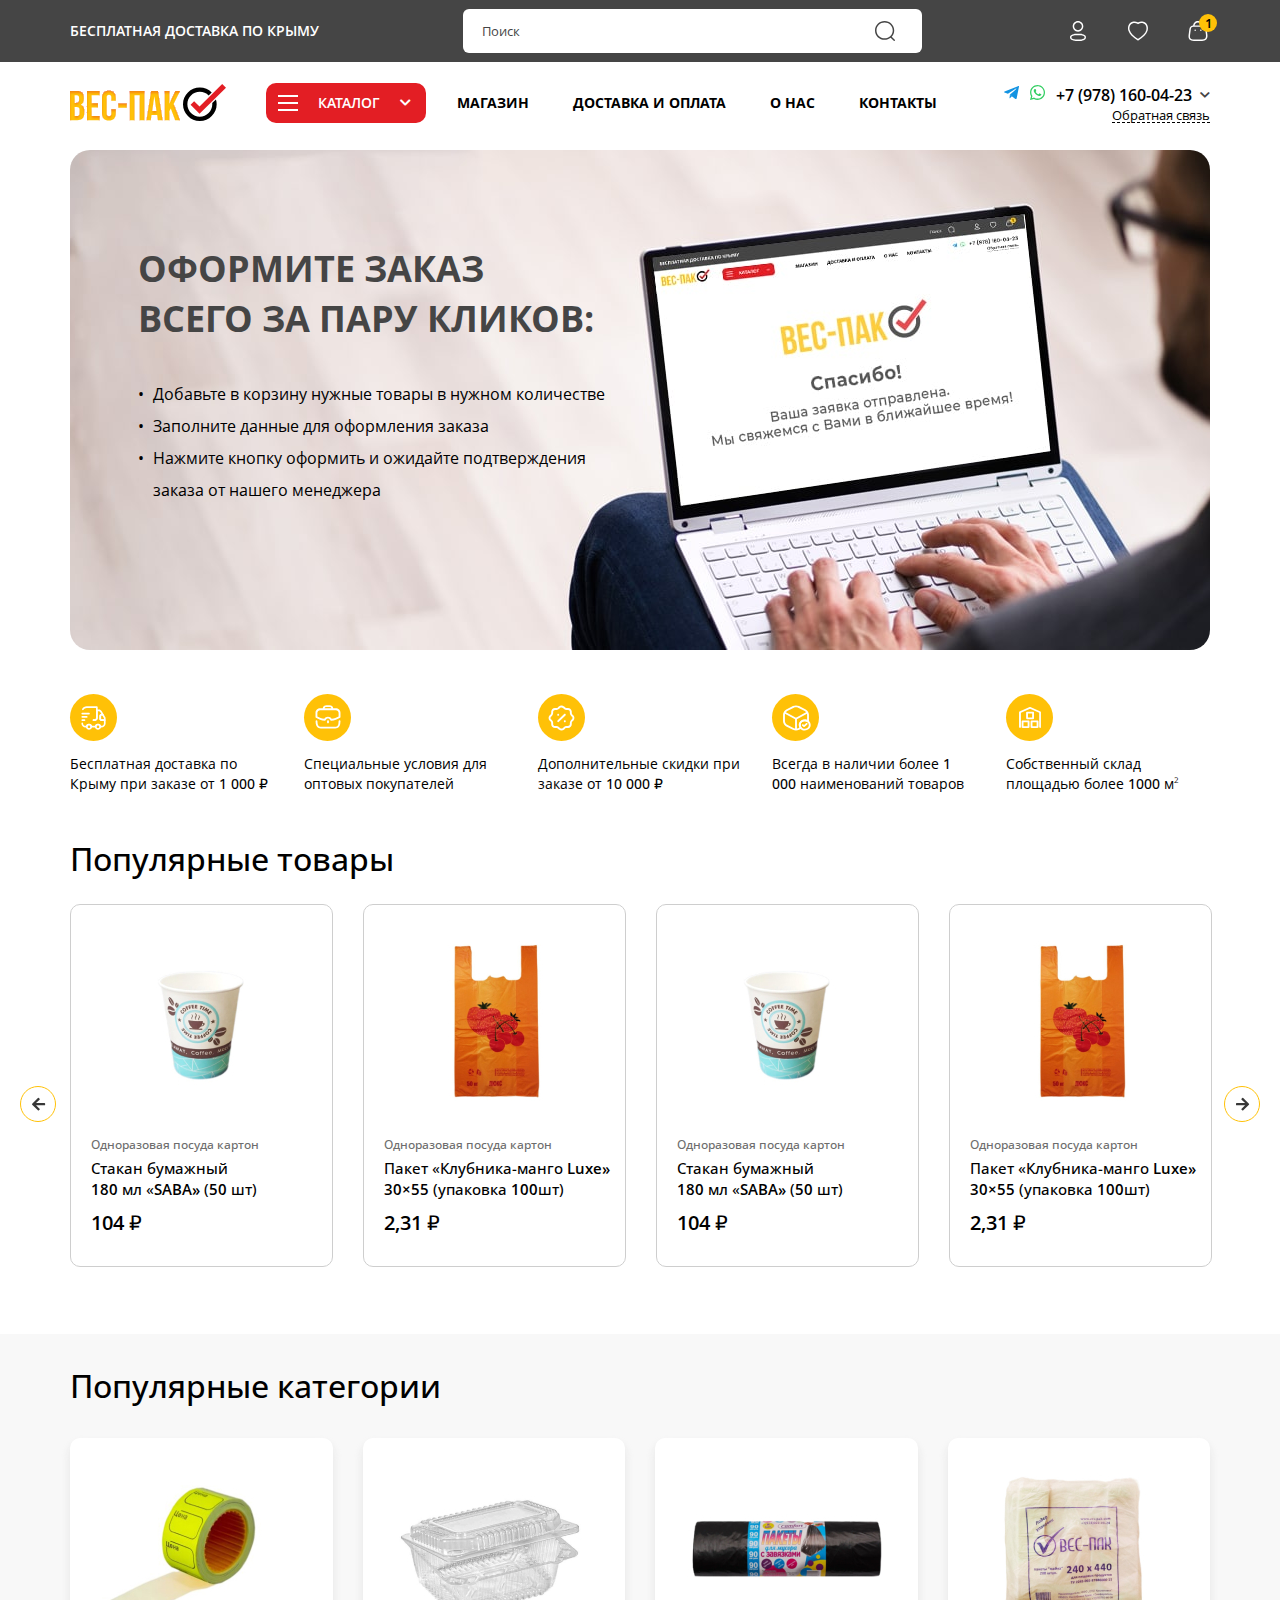
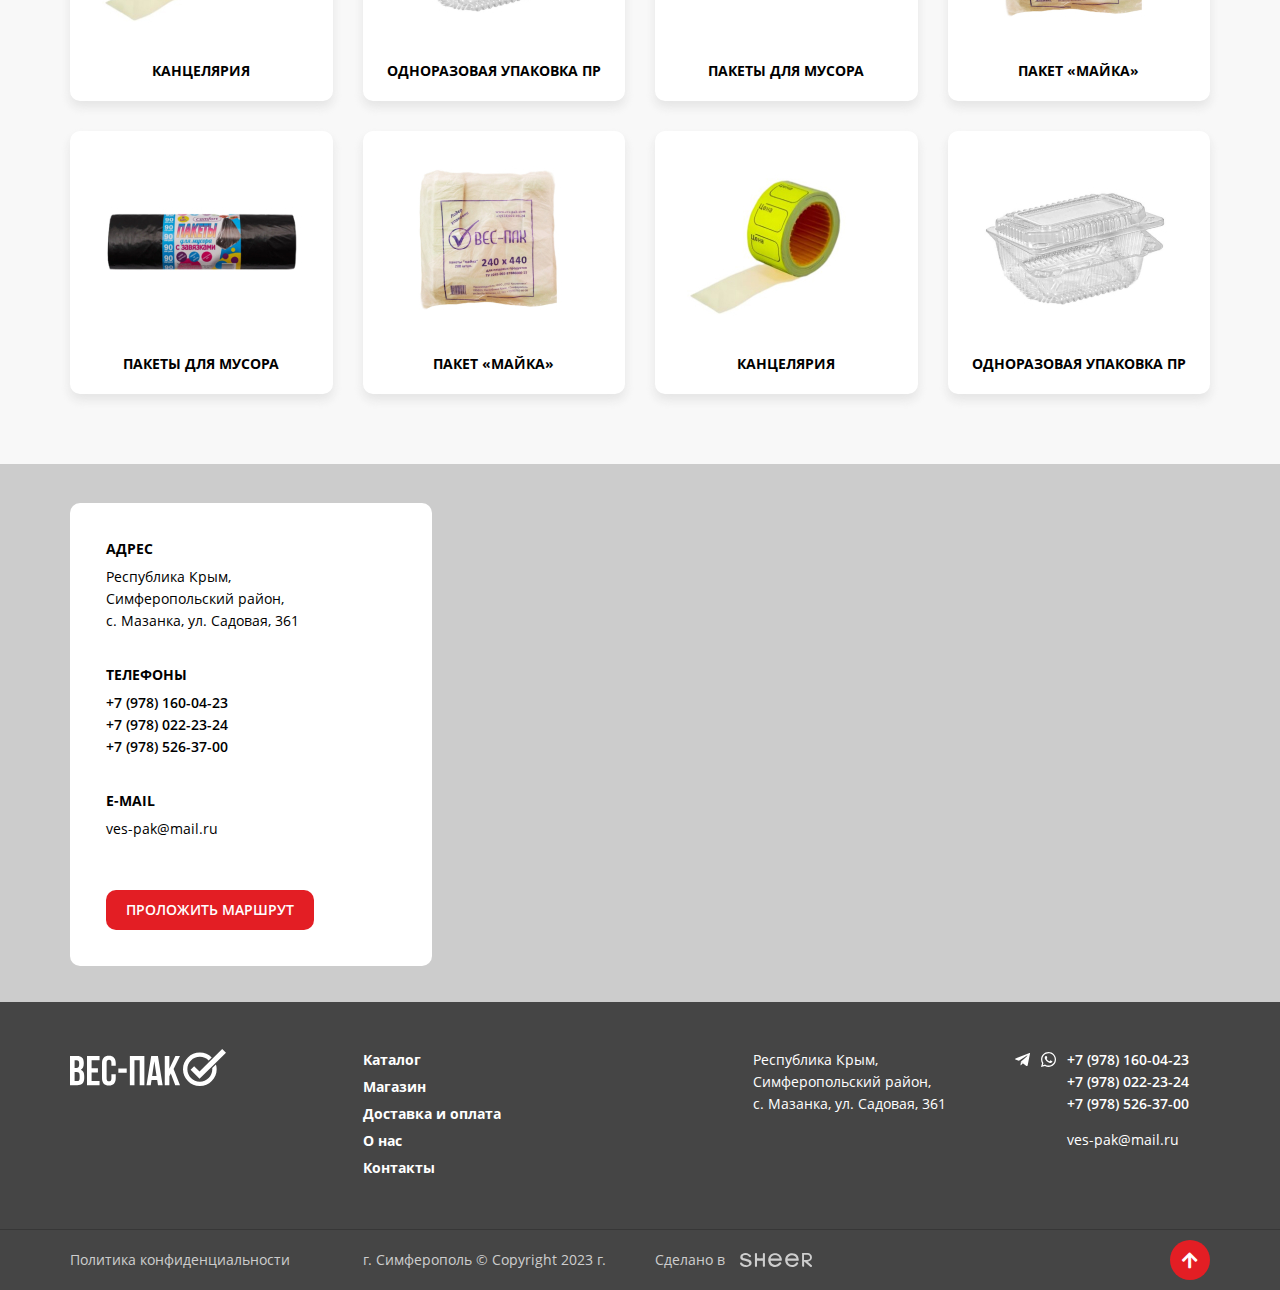
<file: index.html>
<!DOCTYPE html>
<!--[if lt IE 7]><html lang="ru" class="lt-ie9 lt-ie8 lt-ie7"><![endif]-->
<!--[if IE 7]><html lang="ru" class="lt-ie9 lt-ie8"><![endif]-->
<!--[if IE 8]><html lang="ru" class="lt-ie9"><![endif]-->
<!--[if gt IE 8]><!-->
<html lang="ru">
<!--<![endif]-->
<head>
	<meta charset="utf-8" />
	<title>Заголовок</title>
	<meta http-equiv="X-UA-Compatible" content="IE=edge" />
	<meta name="viewport" content="width=device-width, initial-scale=1.0" />
	<meta name="format-detection" content="telephone=no" />
	<link rel="shortcut icon" href="favicon.png" />
	<link rel="stylesheet" href="libs/bootstrap/bootstrap-grid.css" />
	<link rel="stylesheet" href="libs/fontawesome-free-5.12.0-web/css/all.min.css" />
	<link rel="stylesheet" href="libs/fancybox/jquery.fancybox.css" />
	<link rel="stylesheet" href="libs/slick-1.5.9/slick/slick.css" />
	<link rel="stylesheet" href="libs/slick-1.5.9/slick/slick-theme.css" />
	<link rel="stylesheet" href="css/fonts.css" />
	<link rel="stylesheet" href="css/main.css?ver=1.3" />
	<link rel="stylesheet" href="css/media.css?ver=1.3" />
</head>
<body>

	<div class="wrapper">

		<header class="header">
			<div class="header-top">
				<div class="container">
					<div class="header__wrapper">
						<div class="header__delivery">Бесплатная доставка по крыму</div>
						<div class="form-search">
							<form>
								<input type="text" placeholder="Поиск" required="required">
								<button class="btn-search">
									<img src="img/search.svg" alt="alt">
								</button>
							</form>
						</div>
						<div class="header__buttons">
							<div class="btn-catalog">
								<span class="sandwich">
									<span class="sw-topper"></span>
									<span class="sw-bottom"></span>
									<span class="sw-footer"></span>
								</span>
							</div>
							<a href="#" class="btn-header">
								<img src="img/ic_user.svg" alt="alt">
							</a>
							<a href="#" class="btn-header">
								<img src="img/ic_heart.svg" alt="alt">
							</a>
							<a href="#" class="btn-header btn-header_search">
								<img src="img/ic_search.svg" alt="alt">
							</a>
							<a href="#" class="btn-header">
								<img src="img/ic_basket.svg" alt="alt">
								<span class="btn-header__value">1</span>
							</a>
						</div>
					</div>
				</div>
			</div>
			<div class="header-bottom">
				<div class="container">
					<div class="header__wrapper">
						<a href="#" class="logo">
							<img src="img/logo.svg" alt="alt">
						</a>
						<a href="#" class="btn-main btn-main_catalog">
							<span class='sandwich'>
								<span class='sw-topper'></span>
								<span class='sw-bottom'></span>
								<span class='sw-footer'></span>
							</span>
							<span>Каталог</span>
							<i class="fas fa-chevron-down"></i>
						</a>
						<ul class="menu">
							<li><a href="#">магазин</a></li>
							<li><a href="#">доставка и оплата</a></li>
							<li><a href="#">о нас</a></li>
							<li><a href="#">контакты</a></li>
						</ul>
						<div class="header__contacts">
							<div class="header__line">
								<ul class="social-list">
									<li><a href="#"><img src="img/tg.svg" alt="alt"></a></li>
									<li><a href="#"><img src="img/wp.svg" alt="alt"></a></li>
								</ul>
								<div class="phones-main">
									<div class="phones-main__value">
										<a href="tel:+79781600423">+7 (978) 160-04-23</a>
										<i class="fas fa-chevron-down"></i>
									</div>
									<ul class="phones-main__dropdown">
										<li><a href="tel:+79780222324">+7 (978) 022-23-24</a></li>
										<li><a href="tel:+79785263700">+7 (978) 526-37-00</a></li>
									</ul>
								</div>
							</div>
							<a href="#" class="link-simple">Обратная связь</a>
						</div>
						<a href="tel:+79781600423" class="phone-mobile"><i class="fas fa-phone-alt"></i></a>
						<span class="sandwich-menu">
							<span></span>
							<span></span>
							<span></span>
						</span>
					</div>
				</div>
				<div class="menu-mobile">
					<ul class="menu">
						<li><a href="#">магазин</a></li>
						<li><a href="#">доставка и оплата</a></li>
						<li><a href="#">о нас</a></li>
						<li><a href="#">контакты</a></li>
					</ul>
					<div class="header__contacts">
						<div class="header__line">
							<ul class="social-list">
								<li><a href="#"><img src="img/tg.svg" alt="alt"></a></li>
								<li><a href="#"><img src="img/wp.svg" alt="alt"></a></li>
							</ul>
							<div class="phones-main">
								<div class="phones-main__value">
									<a href="tel:+79781600423">+7 (978) 160-04-23</a>
									<i class="fas fa-chevron-down"></i>
								</div>
								<ul class="phones-main__dropdown">
									<li><a href="tel:+79780222324">+7 (978) 022-23-24</a></li>
									<li><a href="tel:+79785263700">+7 (978) 526-37-00</a></li>
								</ul>
							</div>
						</div>
						<a href="#" class="link-simple">Обратная связь</a>
					</div>
					<p>
						<a href="mailto:ves-pak@mail.ru" class="header__email">ves-pak@mail.ru</a>
					</p>
					<div class="header__location">Республика Крым, <br>Симферопольский район, <br>с. Мазанка, ул. Садовая, 361</div>
					<div class="header__delivery">Бесплатная доставка по крыму</div>
				</div>
			</header>

			<section class="billbord">
				<div class="container">
					<div class="billbord-block">
						<div class="row">
							<div class="col-lg-6 col-md-8">
								<h1 class="title-big">Оформите заказ всего за пару кликов:</h1>
								<ul class="list-main">
									<li>Добавьте в корзину нужные товары в нужном количестве</li>
									<li>Заполните данные для оформления заказа</li>
									<li>Нажмите кнопку оформить и ожидайте подтверждения заказа от нашего менеджера</li>
								</ul>
							</div>
						</div>
					</div>
				</div>
			</section>

			<section class="advantages">
				<div class="container">
					<div class="row row_advantages">
						<div class="col-main">
							<div class="item-advantage">
								<div class="item-advantage__icon">
									<img src="img/ic_avd1.svg" alt="alt">
								</div>
								<p>Бесплатная доставка по Крыму при заказе от <strong>1 000 ₽</strong></p>
							</div>
						</div>
						<div class="col-main">
							<div class="item-advantage">
								<div class="item-advantage__icon">
									<img src="img/ic_avd2.svg" alt="alt">
								</div>
								<p>Специальные условия для оптовых покупателей</p>
							</div>
						</div>
						<div class="col-main">
							<div class="item-advantage">
								<div class="item-advantage__icon">
									<img src="img/ic_avd3.svg" alt="alt">
								</div>
								<p>Дополнительные скидки при заказе от <strong>10 000 ₽</strong></p>
							</div>
						</div>
						<div class="col-main">
							<div class="item-advantage">
								<div class="item-advantage__icon">
									<img src="img/ic_avd4.svg" alt="alt">
								</div>
								<p>Всегда в наличии более <strong>1 000</strong> наименований товаров</p>
							</div>
						</div>
						<div class="col-main">
							<div class="item-advantage">
								<div class="item-advantage__icon">
									<img src="img/ic_avd5.svg" alt="alt">
								</div>
								<p>Собственный склад площадью более <strong>1000</strong> м<sup>2</sup></p>
							</div>
						</div>
					</div>
				</div>
			</section>

			<section class="catalog">
				<div class="container">
					<h2 class="title-section">Популярные товары</h2>
					<ul class="slider-catalog">
						<li>
							<div class="item-catalog">
								<div class="btn-like"></div>
								<a href="#" class="quick-view">Быстрый просмотр</a>
								<a href="#" class="item-catalog__image">
									<img src="img/catalog1.jpg" alt="alt">
								</a>
								<div class="item-catalog__descr">Одноразовая посуда картон</div>
								<a href="#" class="item-catalog__title">Стакан бумажный <br><strong>180</strong> мл «<strong>SABA»</strong> (<strong>50</strong> шт)</a>
								<div class="price-main">104 <span>₽</span></div>
								<div class="item-catalog__bottom">
									<div class="rating rating_5">
										<div class="rating__item"><i class="fas fa-star"></i></div>
										<div class="rating__item"><i class="fas fa-star"></i></div>
										<div class="rating__item"><i class="fas fa-star"></i></div>
										<div class="rating__item"><i class="fas fa-star"></i></div>
										<div class="rating__item"><i class="fas fa-star"></i></div>
									</div>
									<div class="item-catalog__text">
										<p>Основное: Пакет размер <strong>30х55</strong> </p>
										<p>К-во в упаковке: <strong>100</strong>шт В паке: <strong>10</strong></p>
									</div>
									<a href="#" class="btn-main">в корзину</a>
								</div>
							</div>
						</li>
						<li>
							<div class="item-catalog">
								<div class="btn-like"></div>
								<a href="#" class="quick-view">Быстрый просмотр</a>
								<a href="#" class="item-catalog__image">
									<img src="img/catalog2.jpg" alt="alt">
								</a>
								<div class="item-catalog__descr">Одноразовая посуда картон</div>
								<a href="#" class="item-catalog__title">Пакет «Клубника-манго <strong>Luxe»</strong> <strong>30×55</strong> (упаковка <strong>100</strong>шт)</a>
								<div class="price-main">2,31 <span>₽</span></div>
								<div class="item-catalog__bottom">
									<div class="rating rating_5">
										<div class="rating__item"><i class="fas fa-star"></i></div>
										<div class="rating__item"><i class="fas fa-star"></i></div>
										<div class="rating__item"><i class="fas fa-star"></i></div>
										<div class="rating__item"><i class="fas fa-star"></i></div>
										<div class="rating__item"><i class="fas fa-star"></i></div>
									</div>
									<div class="item-catalog__text">
										<p>Основное: Пакет размер <strong>30х55</strong> </p>
										<p>К-во в упаковке: <strong>100</strong>шт В паке: <strong>10</strong></p>
									</div>
									<a href="#" class="btn-main">в корзину</a>
								</div>
							</div>
						</li>
						<li>
							<div class="item-catalog">
								<div class="btn-like"></div>
								<a href="#" class="quick-view">Быстрый просмотр</a>
								<a href="#" class="item-catalog__image">
									<img src="img/catalog1.jpg" alt="alt">
								</a>
								<div class="item-catalog__descr">Одноразовая посуда картон</div>
								<a href="#" class="item-catalog__title">Стакан бумажный <br><strong>180</strong> мл «<strong>SABA»</strong> (<strong>50</strong> шт)</a>
								<div class="price-main">104 <span>₽</span></div>
								<div class="item-catalog__bottom">
									<div class="rating rating_5">
										<div class="rating__item"><i class="fas fa-star"></i></div>
										<div class="rating__item"><i class="fas fa-star"></i></div>
										<div class="rating__item"><i class="fas fa-star"></i></div>
										<div class="rating__item"><i class="fas fa-star"></i></div>
										<div class="rating__item"><i class="fas fa-star"></i></div>
									</div>
									<div class="item-catalog__text">
										<p>Основное: Пакет размер <strong>30х55</strong> </p>
										<p>К-во в упаковке: <strong>100</strong>шт В паке: <strong>10</strong></p>
									</div>
									<a href="#" class="btn-main">в корзину</a>
								</div>
							</div>
						</li>
						<li>
							<div class="item-catalog">
								<div class="btn-like"></div>
								<a href="#" class="quick-view">Быстрый просмотр</a>
								<a href="#" class="item-catalog__image">
									<img src="img/catalog2.jpg" alt="alt">
								</a>
								<div class="item-catalog__descr">Одноразовая посуда картон</div>
								<a href="#" class="item-catalog__title">Пакет «Клубника-манго <strong>Luxe»</strong> <strong>30×55</strong> (упаковка <strong>100</strong>шт)</a>
								<div class="price-main">2,31 <span>₽</span></div>
								<div class="item-catalog__bottom">
									<div class="rating rating_5">
										<div class="rating__item"><i class="fas fa-star"></i></div>
										<div class="rating__item"><i class="fas fa-star"></i></div>
										<div class="rating__item"><i class="fas fa-star"></i></div>
										<div class="rating__item"><i class="fas fa-star"></i></div>
										<div class="rating__item"><i class="fas fa-star"></i></div>
									</div>
									<div class="item-catalog__text">
										<p>Основное: Пакет размер <strong>30х55</strong> </p>
										<p>К-во в упаковке: <strong>100</strong>шт В паке: <strong>10</strong></p>
									</div>
									<a href="#" class="btn-main">в корзину</a>
								</div>
							</div>
						</li>
						<li>
							<div class="item-catalog">
								<div class="btn-like"></div>
								<a href="#" class="quick-view">Быстрый просмотр</a>
								<a href="#" class="item-catalog__image">
									<img src="img/catalog1.jpg" alt="alt">
								</a>
								<div class="item-catalog__descr">Одноразовая посуда картон</div>
								<a href="#" class="item-catalog__title">Стакан бумажный <br><strong>180</strong> мл «<strong>SABA»</strong> (<strong>50</strong> шт)</a>
								<div class="price-main">104 <span>₽</span></div>
								<div class="item-catalog__bottom">
									<div class="rating rating_5">
										<div class="rating__item"><i class="fas fa-star"></i></div>
										<div class="rating__item"><i class="fas fa-star"></i></div>
										<div class="rating__item"><i class="fas fa-star"></i></div>
										<div class="rating__item"><i class="fas fa-star"></i></div>
										<div class="rating__item"><i class="fas fa-star"></i></div>
									</div>
									<div class="item-catalog__text">
										<p>Основное: Пакет размер <strong>30х55</strong> </p>
										<p>К-во в упаковке: <strong>100</strong>шт В паке: <strong>10</strong></p>
									</div>
									<a href="#" class="btn-main">в корзину</a>
								</div>
							</div>
						</li>
					</ul>
				</div>
			</section>

			<section class="catagories">
				<div class="container">
					<h2 class="title-section">Популярные категории</h2>
					<div class="row row_catagories">
						<div class="col-lg-3 col-6">
							<a href="#" class="item-category">
								<span class="item-category__image">
									<img src="img/category1.jpg" alt="alt">
								</span>
								<span class="item-category__title">Канцелярия</span>
							</a>
						</div>
						<div class="col-lg-3 col-6">
							<a href="#" class="item-category">
								<span class="item-category__image">
									<img src="img/category2.jpg" alt="alt">
								</span>
								<span class="item-category__title">Одноразовая упаковка ПР</span>
							</a>
						</div>
						<div class="col-lg-3 col-6">
							<a href="#" class="item-category">
								<span class="item-category__image">
									<img src="img/category3.jpg" alt="alt">
								</span>
								<span class="item-category__title">Пакеты для мусора</span>
							</a>
						</div>
						<div class="col-lg-3 col-6">
							<a href="#" class="item-category">
								<span class="item-category__image">
									<img src="img/category4.jpg" alt="alt">
								</span>
								<span class="item-category__title">Пакет «Майка»</span>
							</a>
						</div>
						<div class="col-lg-3 col-6">
							<a href="#" class="item-category">
								<span class="item-category__image">
									<img src="img/category3.jpg" alt="alt">
								</span>
								<span class="item-category__title">Пакеты для мусора</span>
							</a>
						</div>
						<div class="col-lg-3 col-6">
							<a href="#" class="item-category">
								<span class="item-category__image">
									<img src="img/category4.jpg" alt="alt">
								</span>
								<span class="item-category__title">Пакет «Майка»</span>
							</a>
						</div>
						<div class="col-lg-3 col-6">
							<a href="#" class="item-category">
								<span class="item-category__image">
									<img src="img/category1.jpg" alt="alt">
								</span>
								<span class="item-category__title">Канцелярия</span>
							</a>
						</div>
						<div class="col-lg-3 col-6">
							<a href="#" class="item-category">
								<span class="item-category__image">
									<img src="img/category2.jpg" alt="alt">
								</span>
								<span class="item-category__title">Одноразовая упаковка ПР</span>
							</a>
						</div>
					</div>
				</div>
			</section>

			<section class="contacts">
				<div class="container">
					<div class="contacts-block">
						<div class="title-block">адрес</div>
						<p>Республика Крым, <br>Симферопольский район, <br>с. Мазанка, ул. Садовая, 361</p>
						<div class="title-block">телефоны</div>
						<ul>
							<li><a href="tel:+79781600423"><strong>+7 (978) 160-04-23</strong></a></li>
							<li><a href="tel:+79780222324"><strong>+7 (978) 022-23-24</strong></a></li>
							<li><a href="tel:+79785263700"><strong>+7 (978) 526-37-00</strong></a></li>
						</ul>
						<div class="title-block">e-mail</div>
						<p><a href="mailto:ves-pak@mail.ru">ves-pak@mail.ru</a></p>
						<a href="#" class="btn-main">проложить маршрут</a>
					</div>
				</div>
				<div id="map"></div>
			</section>

			<footer class="footer">
				<div class="container">
					<div class="row">
						<div class="col-lg-3">
							<a href="#" class="logo">
								<img src="img/logo2.svg" alt="alt">
							</a>
						</div>
						<div class="col-lg-4">
							<ul class="footer__nav">
								<li><a href="#">Каталог</a></li>
								<li><a href="#">Магазин</a></li>
								<li><a href="#">Доставка и оплата</a></li>
								<li><a href="#">О нас</a></li>
								<li><a href="#">Контакты</a></li>
							</ul>
						</div>
						<div class="col-lg-3">
							<div class="footer__location">Республика Крым, <br>Симферопольский район, <br>с. Мазанка, ул. Садовая, 361</div>
						</div>
						<div class="col-lg-2">
							<div class="footer-contacts">
								<ul class="social-list">
									<li><a href="#"><img src="img/tg.svg" alt="alt"></a></li>
									<li><a href="#"><img src="img/wp.svg" alt="alt"></a></li>
								</ul>
								<div class="footer-contacts__right">
									<ul>
										<li><a href="tel:+79781600423"><strong>+7 (978) 160-04-23</strong></a></li>
										<li><a href="tel:+79780222324"><strong>+7 (978) 022-23-24</strong></a></li>
										<li><a href="tel:+79785263700"><strong>+7 (978) 526-37-00</strong></a></li>
									</ul>
									<p><a href="mailto:ves-pak@mail.ru">ves-pak@mail.ru</a></p>
								</div>
							</div>
						</div>
					</div>
				</div>
				<div class="footer-bottom">
					<div class="container">
						<div class="row align-items-center">
							<div class="col-lg-3">
								<a href="#">Политика конфиденциальности </a>
							</div>
							<div class="col-lg-3">
								<p>г. Симферополь © Copyright  2023 г.</p>
							</div>
							<div class="col-lg">
								<div class="create">Сделано в <a href="#"><img src="img/copy.svg" alt="alt"></a></div>
							</div>
							<div class="col-xl-4 col-lg">
								<a href="#" class="btn_top"><i class="fas fa-arrow-up"></i></a>
							</div>
						</div>
					</div>
				</div>
			</footer>

		</div>

	<!--[if lt IE 9]>
	<script src="libs/html5shiv/es5-shim.min.js"></script>
	<script src="libs/html5shiv/html5shiv.min.js"></script>
	<script src="libs/html5shiv/html5shiv-printshiv.min.js"></script>
	<script src="libs/respond/respond.min.js"></script>
<![endif]-->
<script src="libs/jquery/jquery-3.6.0.min.js"></script>
<script src="libs/jquery-mousewheel/jquery.mousewheel.min.js"></script>
<script src="libs/fancybox/jquery.fancybox.pack.js"></script>
<script src="libs/slick-1.5.9/slick/slick.min.js"></script>
<script src="libs/scroll2id/PageScroll2id.min.js"></script>
<script src="libs/mask/jquery.maskedinput.js"></script>
<script src="libs/jQueryFormStyler-master/jquery.formstyler.min.js"></script>
<script src="js/common.js?ver=1.3"></script>
<script src="https://api-maps.yandex.ru/2.1/?lang=ru_RU"></script>
<script>
	$(document).ready(function() {
		ymaps.ready(init);

		function init() {
			var myMap = new ymaps.Map('map', {
				center: [44.989866, 34.261278],
				zoom: 15
			}, {
				searchControlProvider: 'yandex#search'
			});		

			myPlacemark1 = new ymaps.Placemark([44.989866, 34.261278], {
			}, {
				iconLayout: 'default#image',
				iconImageHref: 'img/pin.svg',
				hideIconOnBalloonOpen: false,
				iconImageSize: [30, 40],
				iconImageOffset: [-15, -40],
				balloonOffset: [0, -40]
			});
			myMap.controls.remove('searchControl');
			myMap.behaviors.disable('scrollZoom');
			myMap.geoObjects.add(myPlacemark1);
		}
	});
</script>
<!-- Yandex.Metrika counter --><!-- /Yandex.Metrika counter -->
<!-- Google Analytics counter --><!-- /Google Analytics counter -->
</body>
</html>
</file>
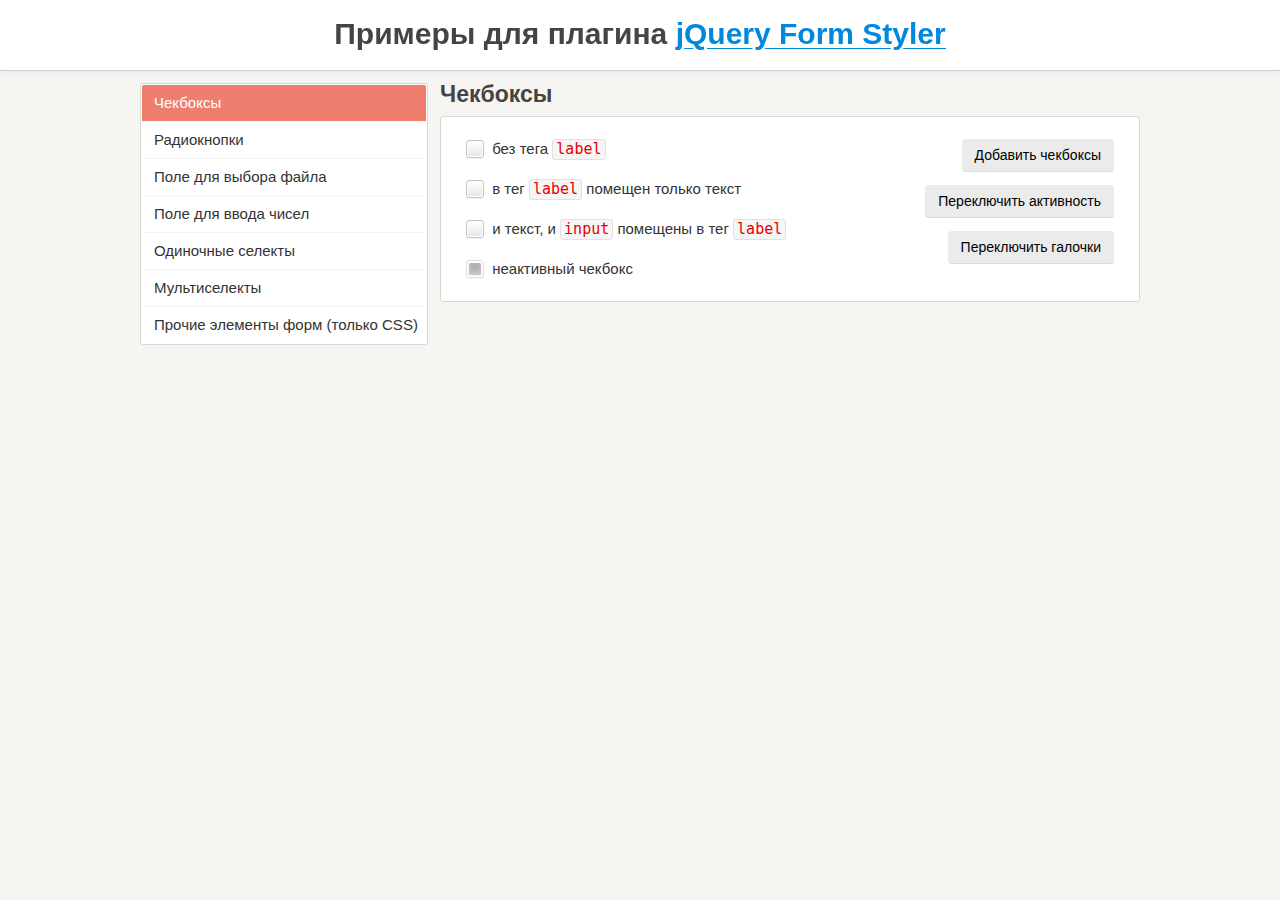
<file: libs/jQueryFormStyler-master/demo/index.html>
<!DOCTYPE html>
<html>
<head>
	<meta charset="utf-8" />
	<meta name="viewport" content="width=device-width, initial-scale=1.0" />
	<title>Примеры для плагина jQuery Form Styler</title>
	<link href="demo.css" rel="stylesheet" />
	<link href="../jquery.formstyler.css" rel="stylesheet" />
	<script src="http://ajax.googleapis.com/ajax/libs/jquery/1.11.3/jquery.min.js"></script>
	<script src="../jquery.formstyler.js"></script>
	<script>
		(function($) {
		$(function() {
			$('input, select').styler({
				selectSearch: true
			});
		});
		})(jQuery);
	</script>
	<script src="demo.js"></script>
</head>

<body>

<h1>Примеры для плагина <a href="http://dimox.name/jquery-form-styler/">jQuery Form Styler</a></h1>

<form method="post">
<div class="wrapper">

	<ul class="menu">
		<li class="current" data-hash="checkbox">Чекбоксы</li>
		<li data-hash="radio">Радиокнопки</li>
		<li data-hash="file">Поле для выбора файла</li>
		<li data-hash="number">Поле для ввода чисел</li>
		<li data-hash="select">Одиночные селекты</li>
		<li data-hash="multiselect">Мультиселекты</li>
		<li data-hash="css">Прочие элементы форм (только CSS)</li>
	</ul>

	<div class="content">

		<div class="box visible">
			<h2>Чекбоксы</h2>

			<div class="section lh">
				<div class="buttons">
					<button type="submit" class="button  add-checkbox">Добавить чекбоксы</button>
					<button type="submit" class="button  disable-input">Переключить активность</button>
					<button type="submit" class="button  check">Переключить галочки</button>
				</div>
				<input type="checkbox" /> без тега <code>label</code><br />
				<span id="r"><input type="checkbox" id="checkbox1" /></span> <label for="checkbox1"> в тег <code>label</code> помещен только текст</label><br />
				<label><input type="checkbox" /> и текст, и <code>input</code> помещены в тег <code>label</code></label><br />
				<label><input type="checkbox" disabled checked /> неактивный чекбокс</label>
			</div><!-- .section -->
		</div><!-- .box -->

		<div class="box">
			<h2>Радиокнопки</h2>

			<div class="section lh">
				<div class="buttons">
					<button type="submit" class="button  add-radio">Добавить радиокнопки</button>
					<button type="submit" class="button  disable-input">Переключить активность</button>
				</div>
				<input type="radio" name="radio" /> без тега <code>label</code><br />
				<input type="radio" name="radio" id="radio1" /> <label for="radio1"> в тег <code>label</code> помещен только текст</label><br />
				<label><input type="radio" name="radio" /> и текст, и <code>input</code> помещены в тег <code>label</code></label><br />
				<label><input type="radio" name="radio" disabled /> неактивная радиокнопка</label>
			</div><!-- .section -->
		</div><!-- .box -->

		<div class="box">
			<h2>Поле для выбора файла</h2>

			<div class="section">
				<div class="buttons">
					<button type="submit" class="button  add-file">Добавить поле</button>
					<button type="submit" class="button  disable-input">Переключить активность</button>
				</div>
				<input type="file" />
			</div><!-- .section -->
		</div><!-- .box -->

		<div class="box">
			<h2>Поле для ввода чисел</h2>

			<div class="section">
				<div class="buttons">
					<button type="submit" class="button  add-number">Добавить поле</button>
					<button type="submit" class="button  disable-input">Переключить активность</button>
				</div>
				<p>Поле без атрибутов.</p>
				<input type="number" />
			</div><!-- .section -->

			<div class="section">
				<p>Поле с атрибутами <code>min="0" max="100" step="5"</code>.</p>
				<input type="number" min="0" max="100" step="5" />
			</div><!-- .section -->

			<div class="section  number-plus-minus">
			<p>Другой вид переключателей.</p>
				<input type="number" />
			</div><!-- .section -->
		</div><!-- .box -->

		<div class="box">

			<h2>Одиночные селекты</h2>

			<p style="color: #43C617">По умолчанию ширина селекта на этой странице установлена 250 пикселей.</p>

			<div class="section">
				<div class="buttons">
					<button type="submit" class="button  add-select">Добавить селект</button>
					<button type="submit" class="button  add-options">Добавить пункты в список</button>
					<button type="submit" class="button  disable-select">Переключить активность селекта</button>
					<button type="submit" class="button  disable-options">Переключить активность пунктов</button>
				</div>
				<p><strong>Простой селект</strong> с несколькими пунктами, <br />один из них неактивный.</p>
				<select>
					<option>-- Выберите --</option>
					<option>Пункт 1</option>
					<option>Пункт 2</option>
					<option disabled>Пункт 3</option>
					<option>Пункт 4</option>
					<option>Пункт 5</option>
				</select>
			</div><!-- .section -->

			<div class="section">

				<p>Селект <strong>без заданной ширины</strong>, имеющий пункт <strong>с длинным текстом</strong>.</p>
				<select class="width-auto">
					<option>-- Выберите --</option>
					<option>Пункт 1</option>
					<option>Пункт 2</option>
					<option>Какой-то пункт с очень-очень-очень длинным-длинным-длинным текстом</option>
					<option>Пункт 4</option>
					<option>Пункт 5</option>
				</select>

				<br /><br />

				<p>Селект <strong>с шириной 200 пикселей</strong>, имеющий пункт <strong>с длинным текстом</strong>.</p>
				<select class="width-200">
					<option>-- Выберите --</option>
					<option>Пункт 1</option>
					<option>Пункт 2</option>
					<option>Какой-то пункт с очень-очень-очень длинным-длинным-длинным текстом</option>
					<option>Пункт 4</option>
					<option>Пункт 5</option>
				</select>

			</div><!-- .section -->

			<div class="section">

				<div class="sec maxheight">
					<p>Выпадающий список этого селекта <br /><strong>органичен по высоте</strong>.</p>
					<select>
						<option>-- Выберите --</option>
						<option>Пункт 1</option>
						<option>Пункт 2</option>
						<option>Пункт 3</option>
						<option>Пункт 4</option>
						<option>Пункт 5</option>
						<option>Пункт 6</option>
						<option>Пункт 7</option>
						<option>Пункт 8</option>
						<option>Пункт 9</option>
						<option>Пункт 10</option>
						<option>Пункт 11</option>
						<option>Пункт 12</option>
						<option>Пункт 13</option>
						<option>Пункт 14</option>
						<option>Пункт 15</option>
						<option>Пункт 16</option>
						<option>Пункт 17</option>
						<option>Пункт 18</option>
						<option>Пункт 19</option>
						<option>Пункт 20</option>
						<option>Пункт 21</option>
						<option>Пункт 22</option>
						<option>Пункт 23</option>
						<option>Пункт 24</option>
						<option>Пункт 25</option>
						<option>Пункт 26</option>
						<option>Пункт 27</option>
						<option>Пункт 28</option>
						<option>Пункт 29</option>
						<option>Пункт 30</option>
					</select>
				</div><!-- .sec -->

				<div class="sec">
					<p>Селект <strong>с длинным списком</strong>, не ограниченным максимальной высотой.</p>
					<select>
						<option>-- Выберите --</option>
						<option>Пункт 1</option>
						<option>Пункт 2</option>
						<option>Пункт 3</option>
						<option>Пункт 4</option>
						<option>Пункт 5</option>
						<option>Пункт 6</option>
						<option>Пункт 7</option>
						<option>Пункт 8</option>
						<option>Пункт 9</option>
						<option>Пункт 10</option>
						<option>Пункт 11</option>
						<option>Пункт 12</option>
						<option>Пункт 13</option>
						<option>Пункт 14</option>
						<option>Пункт 15</option>
						<option>Пункт 16</option>
						<option>Пункт 17</option>
						<option>Пункт 18</option>
						<option>Пункт 19</option>
						<option>Пункт 20</option>
						<option>Пункт 21</option>
						<option>Пункт 22</option>
						<option>Пункт 23</option>
						<option>Пункт 24</option>
						<option>Пункт 25</option>
						<option>Пункт 26</option>
						<option>Пункт 27</option>
						<option>Пункт 28</option>
						<option>Пункт 29</option>
						<option>Пункт 30</option>
						<option>Пункт 31</option>
						<option>Пункт 32</option>
						<option>Пункт 33</option>
						<option>Пункт 34</option>
						<option>Пункт 35</option>
						<option>Пункт 36</option>
						<option>Пункт 37</option>
						<option>Пункт 38</option>
						<option>Пункт 39</option>
						<option>Пункт 40</option>
						<option>Пункт 41</option>
						<option>Пункт 42</option>
						<option>Пункт 43</option>
						<option>Пункт 44</option>
						<option>Пункт 45</option>
						<option>Пункт 46</option>
						<option>Пункт 47</option>
						<option>Пункт 48</option>
						<option>Пункт 49</option>
						<option>Пункт 50</option>
						<option>Пункт 51</option>
						<option>Пункт 52</option>
						<option>Пункт 53</option>
						<option>Пункт 54</option>
						<option>Пункт 55</option>
						<option>Пункт 56</option>
						<option>Пункт 57</option>
						<option>Пункт 58</option>
						<option>Пункт 59</option>
						<option>Пункт 60</option>
						<option>Пункт 61</option>
						<option>Пункт 62</option>
						<option>Пункт 63</option>
						<option>Пункт 64</option>
						<option>Пункт 65</option>
						<option>Пункт 66</option>
						<option>Пункт 67</option>
						<option>Пункт 68</option>
						<option>Пункт 69</option>
						<option>Пункт 70</option>
						<option>Пункт 71</option>
						<option>Пункт 72</option>
						<option>Пункт 73</option>
						<option>Пункт 74</option>
						<option>Пункт 75</option>
						<option>Пункт 76</option>
						<option>Пункт 77</option>
						<option>Пункт 78</option>
						<option>Пункт 79</option>
						<option>Пункт 80</option>
						<option>Пункт 81</option>
						<option>Пункт 82</option>
						<option>Пункт 83</option>
						<option>Пункт 84</option>
						<option>Пункт 85</option>
						<option>Пункт 86</option>
						<option>Пункт 87</option>
						<option>Пункт 88</option>
						<option>Пункт 89</option>
						<option>Пункт 90</option>
						<option>Пункт 91</option>
						<option>Пункт 92</option>
						<option>Пункт 93</option>
						<option>Пункт 94</option>
						<option>Пункт 95</option>
						<option>Пункт 96</option>
						<option>Пункт 97</option>
						<option>Пункт 98</option>
						<option>Пункт 99</option>
						<option>Пункт 100</option>
					</select>
				</div><!-- .sec -->

			</div><!-- .section -->

			<div class="section">

				<div class="sec">
					<p>Проверяем, правильное ли значение передается при изменении. У оригинального селекта прописано: <code>onchange="alert(this.value)"</code>.</p>
					<select onchange="alert(this.value)">
						<option>-- Выберите --</option>
						<option>Пункт 1</option>
						<option>Пункт 2</option>
						<option>Пункт 3</option>
						<option>Пункт 4</option>
						<option>Пункт 5</option>
					</select>
				</div><!-- .sec -->

				<div class="sec">
					<p>Селект <strong>с замещающим текстом</strong> (placeholder). Текст "-- Выберите --" задан не через тег <code>option</code>, а через атрибут <code>data-placeholder</code>.</p>
					<select data-placeholder="-- Выберите --">
						<option label="-"></option>
						<option>Пункт 1</option>
						<option>Пункт 2</option>
						<option>Пункт 3</option>
						<option>Пункт 4</option>
						<option>Пункт 5</option>
					</select>
				</div><!-- .sec -->

			</div><!-- .section -->

			<div class="section">

				<div class="sec">
					<p>Селект <strong>с группировкой пунктов</strong> <br />(используется тег <code>optgroup</code>), один из них неактивный.</p>
					<select>
						<option>-- Выберите --</option>
						<optgroup label="Группа 1">
							<option>Пункт 1.1</option>
							<option>Пункт 1.2</option>
							<option>Пункт 1.3</option>
						</optgroup>
						<optgroup label="Группа 2">
							<option>Пункт 2.1</option>
							<option disabled>Пункт 2.2</option>
							<option>Пункт 2.3</option>
						</optgroup>
					</select>
				</div><!-- .sec -->

				<div class="sec">
					<p>Селект с выделением групп <strong>разными цветами</strong> (указаны классы <code>.color1</code> и <code>.color2</code> для <code>optgroup</code>).</p>
					<select>
						<option>-- Выберите --</option>
						<optgroup label="Группа 1" class="color1">
							<option>Пункт 1.1</option>
							<option>Пункт 1.2</option>
							<option>Пункт 1.3</option>
						</optgroup>
						<optgroup label="Группа 2" class="color2">
							<option>Пункт 2.1</option>
							<option>Пункт 2.2</option>
							<option>Пункт 2.3</option>
						</optgroup>
					</select>
				</div><!-- .sec -->

			</div><!-- .section -->

			<div class="section">

				<div class="sec showChanged">
					<p>Показываем, что селект изменен, используя класс <code>.changed</code> (появляется зеленая обводка).</p>
					<select>
						<option>-- Выберите --</option>
						<option>Пункт 1</option>
						<option>Пункт 2</option>
						<option>Пункт 3</option>
						<option>Пункт 4</option>
						<option>Пункт 5</option>
					</select>
				</div><!-- .sec -->

				<div class="sec lang">
					<p>Класс, указаннный для <code>option</code>, передается свернутом селекту, благодаря чему мы в нем видим флаг.</p>
					<select>
						<option>-- Выберите язык --</option>
						<option class="lang-en">Английский</option>
						<option class="lang-es">Испанский</option>
						<option class="lang-de">Немецкий</option>
						<option class="lang-ru">Русский</option>
						<option class="lang-fr">Французский</option>
					</select>
				</div><!-- .sec -->

			</div><!-- .section -->

			<br /><br /><br /><br /><br /><br /><br /><br /><br /><br />

		</div><!-- .box -->

		<div class="box">

			<h2>Мультиселекты</h2>

			<div class="section">
				<div class="buttons">
					<button type="submit" class="button  add-select  multiple">Добавить селект</button>
					<button type="submit" class="button  add-options">Добавить пункты в список</button>
					<button type="submit" class="button  disable-select">Переключить активность селекта</button>
					<button type="submit" class="button  disable-options">Переключить активность пунктов</button>
				</div>
				<p><strong>Мультиселект</strong>, один из пунктов неактивный, <br />параметр <code>size</code> не указан.</p>
				<select multiple>
					<option>-- Выберите --</option>
					<option>Пункт 1</option>
					<option>Пункт 2</option>
					<option disabled>Пункт 3</option>
					<option>Пункт 4</option>
					<option>Пункт 5</option>
				</select>
			</div><!-- .section -->

			<div class="section">
				<p>Мультиселект <strong>с параметром</strong> <code>size</code> <strong>равным</strong> <code>6</code> и <strong>с заданной шириной</strong> (400 пикселей).</p>
				<select multiple size="6" class="width-400">
					<option>-- Выберите один или несколько пунктов --</option>
					<option>Пункт 1</option>
					<option>Пункт 2</option>
					<option>Пункт 3</option>
					<option>Пункт 4</option>
					<option>Пункт 5</option>
				</select>
			</div><!-- .section -->

			<div class="section">

				<div class="sec">
					<p>Мультиселект <strong>с группировкой пунктов</strong> (используется тег <code>optgroup</code>), один из них неактивный.</p>
					<select multiple size="9">
						<option>-- Выберите --</option>
						<optgroup label="Группа 1">
							<option>Пункт 1.1</option>
							<option>Пункт 1.2</option>
							<option>Пункт 1.3</option>
						</optgroup>
						<optgroup label="Группа 2">
							<option>Пункт 2.1</option>
							<option disabled>Пункт 2.2</option>
							<option>Пункт 2.3</option>
						</optgroup>
					</select>
				</div><!-- .sec -->

				<div class="sec">
					<p>Мультиселект с выделением групп <strong>разными цветами</strong> (указаны классы <code>.color1</code> и <code>.color2</code> для <code>optgroup</code>).</p>
					<select multiple size="9">
						<option>-- Выберите --</option>
						<optgroup label="Группа 1" class="color1">
							<option>Пункт 1.1</option>
							<option>Пункт 1.2</option>
							<option>Пункт 1.3</option>
						</optgroup>
						<optgroup label="Группа 2" class="color2">
							<option>Пункт 2.1</option>
							<option>Пункт 2.2</option>
							<option>Пункт 2.3</option>
						</optgroup>
					</select>
				</div><!-- .sec -->

			</div><!-- .section -->

		</div><!-- .box -->

		<div class="box">

			<h2>Прочие элементы форм (только CSS)</h2>

			<div class="section css">
				<p>Стилизация данных элементов <strong>не требует наличия плагина</strong>.</p>

				<input class="styler" type="text" size="60" placeholder="Однострочное текстовое поле..." /> <code>&lt;input type="text"></code>

				<input class="styler" type="password" size="60" placeholder="Поле для ввода пароля..." /> <code>&lt;input type="password"></code>

				<textarea class="styler" cols="60" rows="5" placeholder="Многострочное текстовое поле..."></textarea> <code>&lt;textarea>&lt;/textarea></code><br />

				<input class="styler" type="button" value="Кнопка" /> <code>&lt;input type="button"></code><br />

				<button class="styler" type="submit">Кнопка</button> <code>&lt;button>&lt;/button></code><br />

				<input class="styler" type="reset" value="Сброс" /> <code>&lt;input type="reset"></code><br />

				<input class="styler" type="button" value="Кнопка неактивная" disabled /> <code>&lt;input type="button" disabled></code><br />
				<button class="styler" type="submit" disabled>Кнопка неактивная</button> <code>&lt;button disabled>&lt;/button></code>

			</div><!-- .section -->

		</div><!-- .box -->

	</div><!-- .content -->

</div><!-- .wrapper -->
</form>

</body>
</html>
</file>
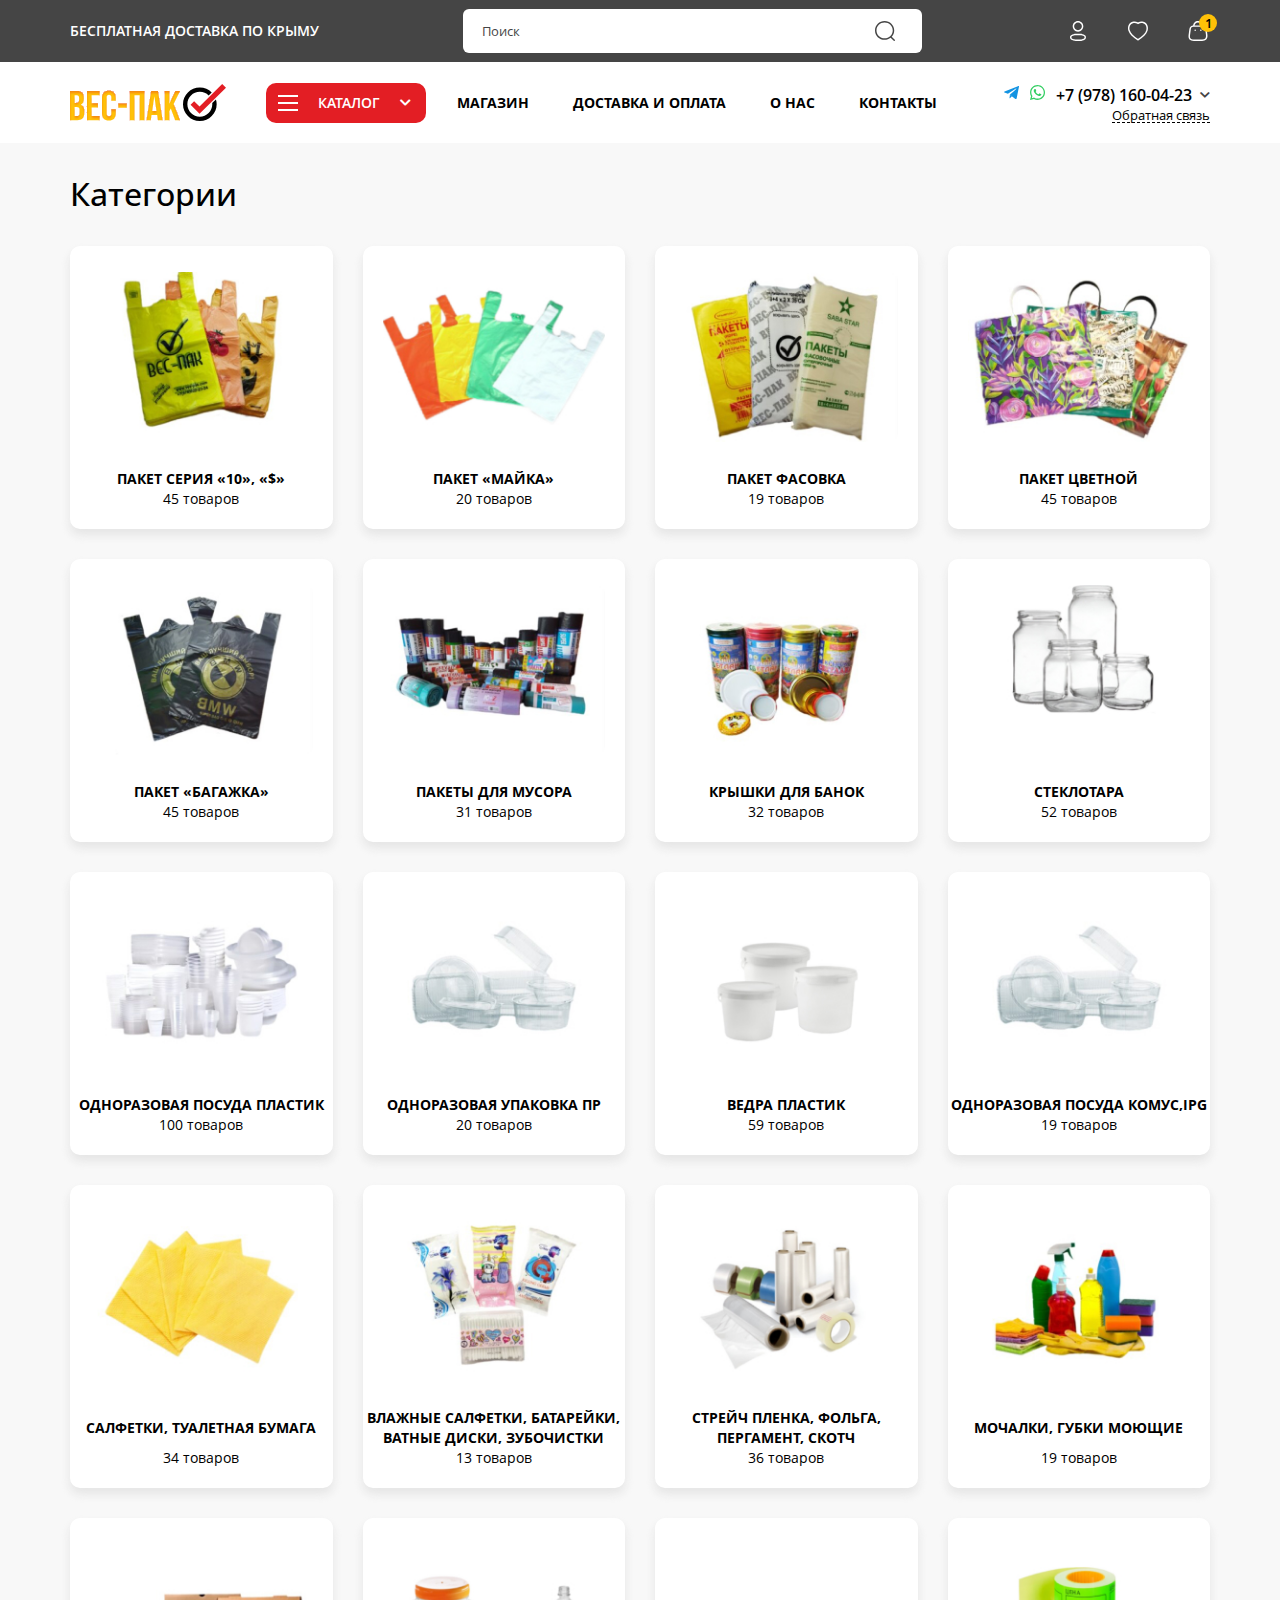
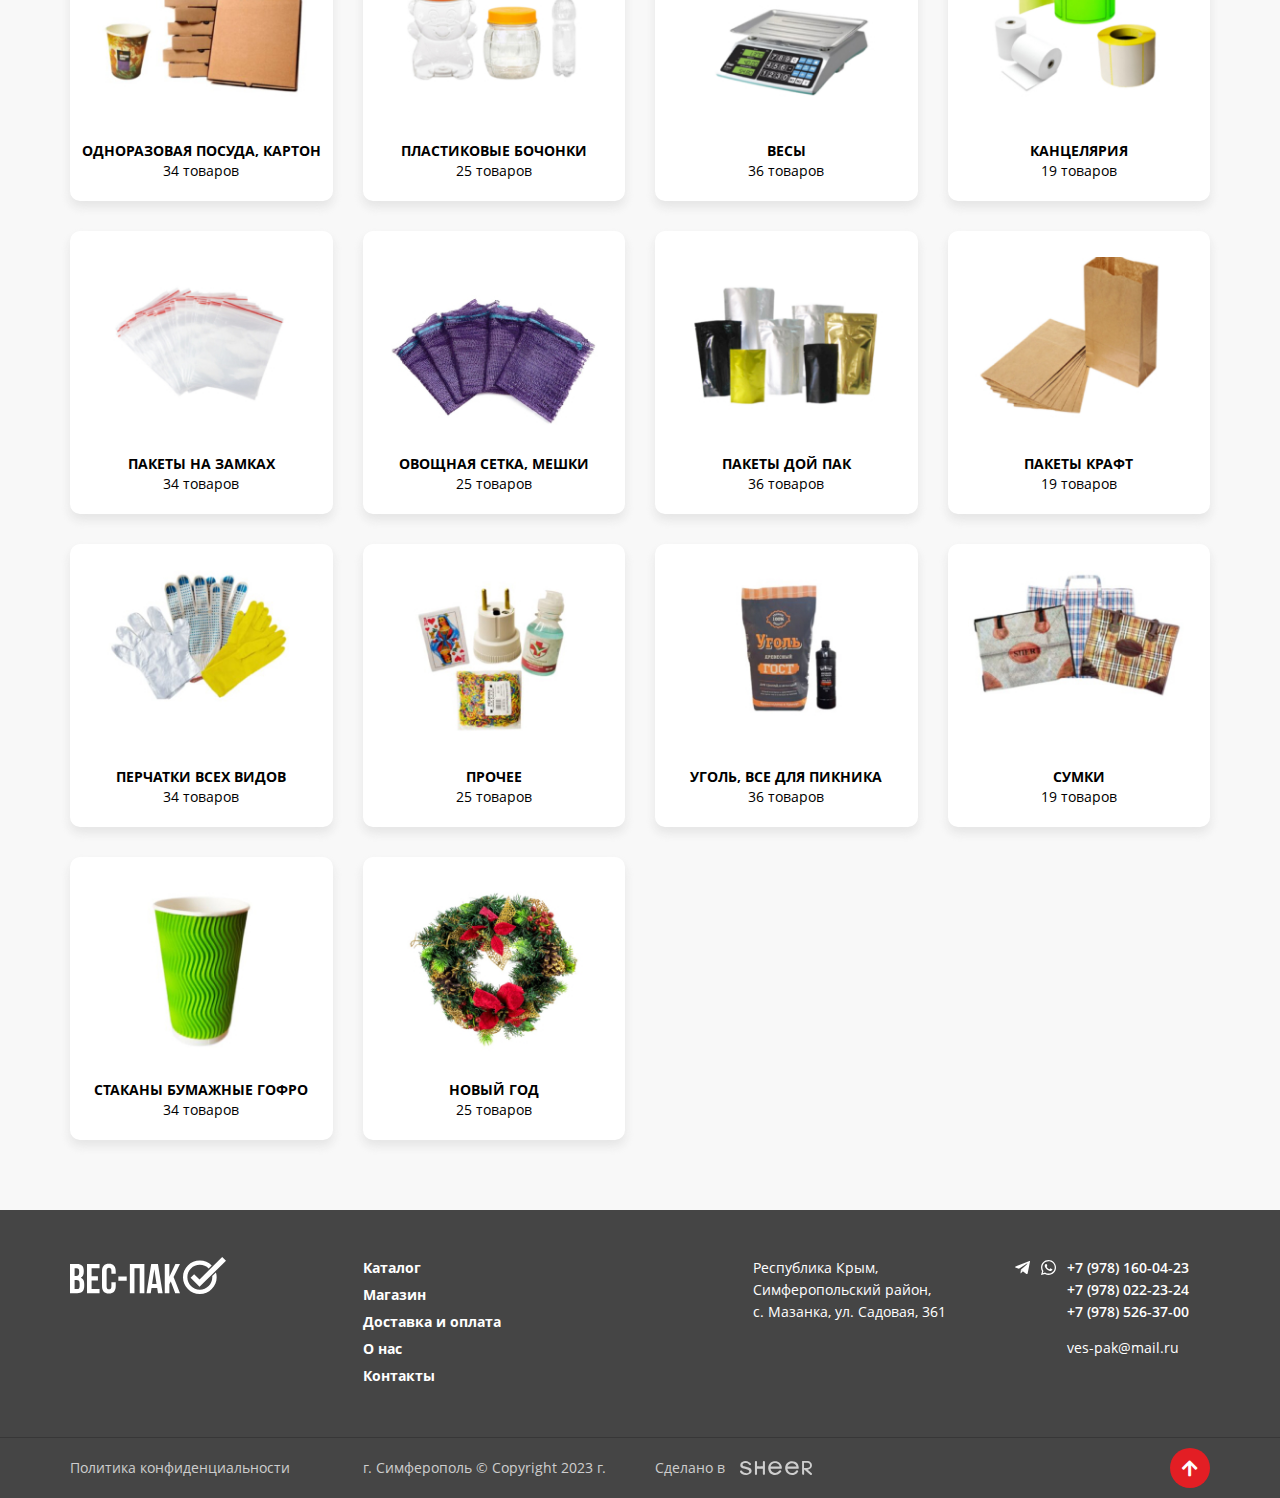
<file: categories.html>
<!DOCTYPE html>
<!--[if lt IE 7]><html lang="ru" class="lt-ie9 lt-ie8 lt-ie7"><![endif]-->
<!--[if IE 7]><html lang="ru" class="lt-ie9 lt-ie8"><![endif]-->
<!--[if IE 8]><html lang="ru" class="lt-ie9"><![endif]-->
<!--[if gt IE 8]><!-->
<html lang="ru">
<!--<![endif]-->
<head>
	<meta charset="utf-8" />
	<title>Заголовок</title>
	<meta http-equiv="X-UA-Compatible" content="IE=edge" />
	<meta name="viewport" content="width=device-width, initial-scale=1.0" />
	<meta name="format-detection" content="telephone=no" />
	<link rel="shortcut icon" href="favicon.png" />
	<link rel="stylesheet" href="libs/bootstrap/bootstrap-grid.css" />
	<link rel="stylesheet" href="libs/fontawesome-free-5.12.0-web/css/all.min.css" />
	<link rel="stylesheet" href="libs/fancybox/jquery.fancybox.css" />
	<link rel="stylesheet" href="libs/slick-1.5.9/slick/slick.css" />
	<link rel="stylesheet" href="libs/slick-1.5.9/slick/slick-theme.css" />
	<link rel="stylesheet" href="css/fonts.css" />
	<link rel="stylesheet" href="css/main.css?ver=1.3" />
	<link rel="stylesheet" href="css/media.css?ver=1.3" />
</head>
<body>
 
	<div class="wrapper">

		<header class="header">
			<div class="header-top">
				<div class="container">
					<div class="header__wrapper">
						<div class="header__delivery">Бесплатная доставка по крыму</div>
						<div class="form-search">
							<form>
								<input type="text" placeholder="Поиск" required="required">
								<button class="btn-search">
									<img src="img/search.svg" alt="alt">
								</button>
							</form>
						</div>
						<div class="header__buttons">
							<div class="btn-catalog">
								<span class="sandwich">
									<span class="sw-topper"></span>
									<span class="sw-bottom"></span>
									<span class="sw-footer"></span>
								</span>
							</div>
							<a href="#" class="btn-header">
								<img src="img/ic_user.svg" alt="alt">
							</a>
							<a href="#" class="btn-header">
								<img src="img/ic_heart.svg" alt="alt">
							</a>
							<a href="#" class="btn-header btn-header_search">
								<img src="img/ic_search.svg" alt="alt">
							</a>
							<a href="#" class="btn-header">
								<img src="img/ic_basket.svg" alt="alt">
								<span class="btn-header__value">1</span>
							</a>
						</div>
					</div>
				</div>
			</div>
			<div class="header-bottom">
				<div class="container">
					<div class="header__wrapper">
						<a href="#" class="logo">
							<img src="img/logo.svg" alt="alt">
						</a>
						<a href="#" class="btn-main btn-main_catalog">
							<span class='sandwich'>
								<span class='sw-topper'></span>
								<span class='sw-bottom'></span>
								<span class='sw-footer'></span>
							</span>
							<span>Каталог</span>
							<i class="fas fa-chevron-down"></i>
						</a>
						<ul class="menu">
							<li><a href="#">магазин</a></li>
							<li><a href="#">доставка и оплата</a></li>
							<li><a href="#">о нас</a></li>
							<li><a href="#">контакты</a></li>
						</ul>
						<div class="header__contacts">
							<div class="header__line">
								<ul class="social-list">
									<li><a href="#"><img src="img/tg.svg" alt="alt"></a></li>
									<li><a href="#"><img src="img/wp.svg" alt="alt"></a></li>
								</ul>
								<div class="phones-main">
									<div class="phones-main__value">
										<a href="tel:+79781600423">+7 (978) 160-04-23</a>
										<i class="fas fa-chevron-down"></i>
									</div>
									<ul class="phones-main__dropdown">
										<li><a href="tel:+79780222324">+7 (978) 022-23-24</a></li>
										<li><a href="tel:+79785263700">+7 (978) 526-37-00</a></li>
									</ul>
								</div>
							</div>
							<a href="#" class="link-simple">Обратная связь</a>
						</div>
						<a href="tel:+79781600423" class="phone-mobile"><i class="fas fa-phone-alt"></i></a>
						<span class="sandwich-menu">
							<span></span>
							<span></span>
							<span></span>
						</span>
					</div>
				</div>
				<div class="menu-mobile">
					<ul class="menu">
						<li><a href="#">магазин</a></li>
						<li><a href="#">доставка и оплата</a></li>
						<li><a href="#">о нас</a></li>
						<li><a href="#">контакты</a></li>
					</ul>
					<div class="header__contacts">
						<div class="header__line">
							<ul class="social-list">
								<li><a href="#"><img src="img/tg.svg" alt="alt"></a></li>
								<li><a href="#"><img src="img/wp.svg" alt="alt"></a></li>
							</ul>
							<div class="phones-main">
								<div class="phones-main__value">
									<a href="tel:+79781600423">+7 (978) 160-04-23</a>
									<i class="fas fa-chevron-down"></i>
								</div>
								<ul class="phones-main__dropdown">
									<li><a href="tel:+79780222324">+7 (978) 022-23-24</a></li>
									<li><a href="tel:+79785263700">+7 (978) 526-37-00</a></li>
								</ul>
							</div>
						</div>
						<a href="#" class="link-simple">Обратная связь</a>
					</div>
					<p>
						<a href="mailto:ves-pak@mail.ru" class="header__email">ves-pak@mail.ru</a>
					</p>
					<div class="header__location">Республика Крым, <br>Симферопольский район, <br>с. Мазанка, ул. Садовая, 361</div>
					<div class="header__delivery">Бесплатная доставка по крыму</div>
				</div>
			</header>

			<section class="catagories catagories_page">
				<div class="container">
					<h2 class="title-section">Категории</h2>
					<div class="row row_catagories">
						<div class="col-lg-3 col-6">
							<a href="#" class="item-category">
								<span class="item-category__image">
									<img src="img/cat1.jpg" alt="alt">
								</span>
								<span class="item-category__title">ПАКЕТ СЕРИЯ «10», «$»</span>
								<span class="item-category__descr">45 товаров</span>
							</a>
						</div>
						<div class="col-lg-3 col-6">
							<a href="#" class="item-category">
								<span class="item-category__image">
									<img src="img/cat2.jpg" alt="alt">
								</span>
								<span class="item-category__title">ПАКЕТ «МАЙКА»</span>
								<span class="item-category__descr">20 товаров</span>
							</a>
						</div>
						<div class="col-lg-3 col-6">
							<a href="#" class="item-category">
								<span class="item-category__image">
									<img src="img/cat3.jpg" alt="alt">
								</span>
								<span class="item-category__title">ПАКЕТ ФАСОВКА</span>
								<span class="item-category__descr">19 товаров</span>
							</a>
						</div>
						<div class="col-lg-3 col-6">
							<a href="#" class="item-category">
								<span class="item-category__image">
									<img src="img/cat4.jpg" alt="alt">
								</span>
								<span class="item-category__title">ПАКЕТ ЦВЕТНОЙ</span>
								<span class="item-category__descr">45 товаров</span>
							</a>
						</div>
						<div class="col-lg-3 col-6">
							<a href="#" class="item-category">
								<span class="item-category__image">
									<img src="img/cat5.jpg" alt="alt">
								</span>
								<span class="item-category__title">ПАКЕТ «БАГАЖКА»</span>
								<span class="item-category__descr">45 товаров</span>
							</a>
						</div>
						<div class="col-lg-3 col-6">
							<a href="#" class="item-category">
								<span class="item-category__image">
									<img src="img/cat6.jpg" alt="alt">
								</span>
								<span class="item-category__title">ПАКЕТЫ ДЛЯ МУСОРА</span>
								<span class="item-category__descr">31 товаров</span>
							</a>
						</div>
						<div class="col-lg-3 col-6">
							<a href="#" class="item-category">
								<span class="item-category__image">
									<img src="img/cat7.jpg" alt="alt">
								</span>
								<span class="item-category__title">крышки для банок</span>
								<span class="item-category__descr">32 товаров</span>
							</a>
						</div>
						<div class="col-lg-3 col-6">
							<a href="#" class="item-category">
								<span class="item-category__image">
									<img src="img/cat8.jpg" alt="alt">
								</span>
								<span class="item-category__title">СТЕКЛОТАРА</span>
								<span class="item-category__descr">52 товаров</span>
							</a>
						</div>
						<div class="col-lg-3 col-6">
							<a href="#" class="item-category">
								<span class="item-category__image">
									<img src="img/cat9.jpg" alt="alt">
								</span>
								<span class="item-category__title">одноразовая посуда пластик</span>
								<span class="item-category__descr">100 товаров</span>
							</a>
						</div>
						<div class="col-lg-3 col-6">
							<a href="#" class="item-category">
								<span class="item-category__image">
									<img src="img/cat10.jpg" alt="alt">
								</span>
								<span class="item-category__title">одноразовая упаковка пр</span>
								<span class="item-category__descr">20 товаров</span>
							</a>
						</div>
						<div class="col-lg-3 col-6">
							<a href="#" class="item-category">
								<span class="item-category__image">
									<img src="img/cat11.jpg" alt="alt">
								</span>
								<span class="item-category__title">ВЕДРА ПЛАСТИК</span>
								<span class="item-category__descr">59 товаров</span>
							</a>
						</div>
						<div class="col-lg-3 col-6">
							<a href="#" class="item-category">
								<span class="item-category__image">
									<img src="img/cat12.jpg" alt="alt">
								</span>
								<span class="item-category__title">ОДНОРАЗОВАЯ ПОСУДА КОМУС,IPG</span>
								<span class="item-category__descr">19 товаров</span>
							</a>
						</div>
						<div class="col-lg-3 col-6">
							<a href="#" class="item-category">
								<span class="item-category__image">
									<img src="img/cat13.jpg" alt="alt">
								</span>
								<span class="item-category__title">салфетки, туалетная бумага</span>
								<span class="item-category__descr">34 товаров</span>
							</a>
						</div>
						<div class="col-lg-3 col-6">
							<a href="#" class="item-category">
								<span class="item-category__image">
									<img src="img/cat14.jpg" alt="alt">
								</span>
								<span class="item-category__title">влажные САЛФЕТКИ, БАТАРЕЙКИ, ВАТНЫЕ ДИСКИ, ЗУБОЧИСТКИ</span>
								<span class="item-category__descr">13 товаров</span>
							</a>
						</div>
						<div class="col-lg-3 col-6">
							<a href="#" class="item-category">
								<span class="item-category__image">
									<img src="img/cat15.jpg" alt="alt">
								</span>
								<span class="item-category__title">СТРЕЙЧ ПЛЕНКА, ФОЛЬГА, ПЕРГАМЕНТ, СКОТЧ</span>
								<span class="item-category__descr">36 товаров</span>
							</a>
						</div>
						<div class="col-lg-3 col-6">
							<a href="#" class="item-category">
								<span class="item-category__image">
									<img src="img/cat16.jpg" alt="alt">
								</span>
								<span class="item-category__title">мочалки, губки моющие</span>
								<span class="item-category__descr">19 товаров</span>
							</a>
						</div>
						<div class="col-lg-3 col-6">
							<a href="#" class="item-category">
								<span class="item-category__image">
									<img src="img/cat17.jpg" alt="alt">
								</span>
								<span class="item-category__title">одноразовая посуда, картон</span>
								<span class="item-category__descr">34 товаров</span>
							</a>
						</div>
						<div class="col-lg-3 col-6">
							<a href="#" class="item-category">
								<span class="item-category__image">
									<img src="img/cat18.jpg" alt="alt">
								</span>
								<span class="item-category__title">пластиковые бочонки</span>
								<span class="item-category__descr">25 товаров</span>
							</a>
						</div>
						<div class="col-lg-3 col-6">
							<a href="#" class="item-category">
								<span class="item-category__image">
									<img src="img/cat19.jpg" alt="alt">
								</span>
								<span class="item-category__title">весы</span>
								<span class="item-category__descr">36 товаров</span>
							</a>
						</div>
						<div class="col-lg-3 col-6">
							<a href="#" class="item-category">
								<span class="item-category__image">
									<img src="img/cat20.jpg" alt="alt">
								</span>
								<span class="item-category__title">канцелярия</span>
								<span class="item-category__descr">19 товаров</span>
							</a>
						</div>
						<div class="col-lg-3 col-6">
							<a href="#" class="item-category">
								<span class="item-category__image">
									<img src="img/cat21.jpg" alt="alt">
								</span>
								<span class="item-category__title">пакеты на замках</span>
								<span class="item-category__descr">34 товаров</span>
							</a>
						</div>
						<div class="col-lg-3 col-6">
							<a href="#" class="item-category">
								<span class="item-category__image">
									<img src="img/cat22.jpg" alt="alt">
								</span>
								<span class="item-category__title">овощная сетка, мешки</span>
								<span class="item-category__descr">25 товаров</span>
							</a>
						</div>
						<div class="col-lg-3 col-6">
							<a href="#" class="item-category">
								<span class="item-category__image">
									<img src="img/cat23.jpg" alt="alt">
								</span>
								<span class="item-category__title">пакеты дой пак</span>
								<span class="item-category__descr">36 товаров</span>
							</a>
						</div>
						<div class="col-lg-3 col-6">
							<a href="#" class="item-category">
								<span class="item-category__image">
									<img src="img/cat24.jpg" alt="alt">
								</span>
								<span class="item-category__title">пакеты крафт</span>
								<span class="item-category__descr">19 товаров</span>
							</a>
						</div>
						<div class="col-lg-3 col-6">
							<a href="#" class="item-category">
								<span class="item-category__image">
									<img src="img/cat25.jpg" alt="alt">
								</span>
								<span class="item-category__title">перчатки всех видов</span>
								<span class="item-category__descr">34 товаров</span>
							</a>
						</div>
						<div class="col-lg-3 col-6">
							<a href="#" class="item-category">
								<span class="item-category__image">
									<img src="img/cat26.jpg" alt="alt">
								</span>
								<span class="item-category__title">прочее</span>
								<span class="item-category__descr">25 товаров</span>
							</a>
						</div>
						<div class="col-lg-3 col-6">
							<a href="#" class="item-category">
								<span class="item-category__image">
									<img src="img/cat27.jpg" alt="alt">
								</span>
								<span class="item-category__title">уголь, все для пикника</span>
								<span class="item-category__descr">36 товаров</span>
							</a>
						</div>
						<div class="col-lg-3 col-6">
							<a href="#" class="item-category">
								<span class="item-category__image">
									<img src="img/cat28.jpg" alt="alt">
								</span>
								<span class="item-category__title">сумки</span>
								<span class="item-category__descr">19 товаров</span>
							</a>
						</div>
						<div class="col-lg-3 col-6">
							<a href="#" class="item-category">
								<span class="item-category__image">
									<img src="img/cat29.jpg" alt="alt">
								</span>
								<span class="item-category__title">стаканы бумажные гофро</span>
								<span class="item-category__descr">34 товаров</span>
							</a>
						</div>
						<div class="col-lg-3 col-6">
							<a href="#" class="item-category">
								<span class="item-category__image">
									<img src="img/cat30.jpg" alt="alt">
								</span>
								<span class="item-category__title">новый год</span>
								<span class="item-category__descr">25 товаров</span>
							</a>
						</div>
					</div>
				</div>
			</section>

			<footer class="footer">
				<div class="container">
					<div class="row">
						<div class="col-lg-3">
							<a href="#" class="logo">
								<img src="img/logo2.svg" alt="alt">
							</a>
						</div>
						<div class="col-lg-4">
							<ul class="footer__nav">
								<li><a href="#">Каталог</a></li>
								<li><a href="#">Магазин</a></li>
								<li><a href="#">Доставка и оплата</a></li>
								<li><a href="#">О нас</a></li>
								<li><a href="#">Контакты</a></li>
							</ul>
						</div>
						<div class="col-lg-3">
							<div class="footer__location">Республика Крым, <br>Симферопольский район, <br>с. Мазанка, ул. Садовая, 361</div>
						</div>
						<div class="col-lg-2">
							<div class="footer-contacts">
								<ul class="social-list">
									<li><a href="#"><img src="img/tg.svg" alt="alt"></a></li>
									<li><a href="#"><img src="img/wp.svg" alt="alt"></a></li>
								</ul>
								<div class="footer-contacts__right">
									<ul>
										<li><a href="tel:+79781600423"><strong>+7 (978) 160-04-23</strong></a></li>
										<li><a href="tel:+79780222324"><strong>+7 (978) 022-23-24</strong></a></li>
										<li><a href="tel:+79785263700"><strong>+7 (978) 526-37-00</strong></a></li>
									</ul>
									<p><a href="mailto:ves-pak@mail.ru">ves-pak@mail.ru</a></p>
								</div>
							</div>
						</div>
					</div>
				</div>
				<div class="footer-bottom">
					<div class="container">
						<div class="row align-items-center">
							<div class="col-lg-3">
								<a href="#">Политика конфиденциальности </a>
							</div>
							<div class="col-lg-3">
								<p>г. Симферополь © Copyright  2023 г.</p>
							</div>
							<div class="col-lg">
								<div class="create">Сделано в <a href="#"><img src="img/copy.svg" alt="alt"></a></div>
							</div>
							<div class="col-xl-4 col-lg">
								<a href="#" class="btn_top"><i class="fas fa-arrow-up"></i></a>
							</div>
						</div>
					</div>
				</div>
			</footer>

		</div>

	<!--[if lt IE 9]>
	<script src="libs/html5shiv/es5-shim.min.js"></script>
	<script src="libs/html5shiv/html5shiv.min.js"></script>
	<script src="libs/html5shiv/html5shiv-printshiv.min.js"></script>
	<script src="libs/respond/respond.min.js"></script>
<![endif]-->
<script src="libs/jquery/jquery-3.6.0.min.js"></script>
<script src="libs/jquery-mousewheel/jquery.mousewheel.min.js"></script>
<script src="libs/fancybox/jquery.fancybox.pack.js"></script>
<script src="libs/slick-1.5.9/slick/slick.min.js"></script>
<script src="libs/scroll2id/PageScroll2id.min.js"></script>
<script src="libs/mask/jquery.maskedinput.js"></script>
<script src="libs/jQueryFormStyler-master/jquery.formstyler.min.js"></script>
<script src="js/common.js?ver=1.3"></script>
<!-- Yandex.Metrika counter --><!-- /Yandex.Metrika counter -->
<!-- Google Analytics counter --><!-- /Google Analytics counter -->
</body>
</html>
</file>
<file: css/fonts.css>
@font-face {
	font-family: 'Montserrat';
	src: local('Montserrat Semi Bold'), local('Montserrat-Semi-Bold'),
	url('../fonts/Montserrat-SemiBold.woff2') format('woff2'),
	url('../fonts/Montserrat-SemiBold.woff') format('woff'),
	url('../fonts/Montserrat-SemiBold.ttf') format('truetype');
	font-weight: 600;
	font-style: normal;
}

@font-face {
	font-family: 'Open Sans';
	src: url('../fonts/OpenSans-Light.eot');
	src: url('../fonts/OpenSans-Light.eot?#iefix') format('embedded-opentype'),
	url('../fonts/OpenSans-Light.woff') format('woff'),
	url('../fonts/OpenSans-Light.ttf') format('truetype');
	font-weight: 300;
	font-style: normal;
}
@font-face {
	font-family: 'Open Sans';
	src: url('../fonts/OpenSans-Regular.eot');
	src: url('../fonts/OpenSans-Regular.eot?#iefix') format('embedded-opentype'),
	url('../fonts/OpenSans-Regular.woff') format('woff'),
	url('../fonts/OpenSans-Regular.ttf') format('truetype');
	font-weight: normal;
	font-style: normal;
}
@font-face {
	font-family: 'Open Sans';
	src: url('../fonts/OpenSans-Medium.eot');
	src: url('../fonts/OpenSans-Medium.eot?#iefix') format('embedded-opentype'),
	url('../fonts/OpenSans-Medium.woff') format('woff'),
	url('../fonts/OpenSans-Medium.ttf') format('truetype');
	font-weight: 500;
	font-style: normal;
}
@font-face {
	font-family: 'Open Sans';
	src: url('../fonts/OpenSans-SemiBold.eot');
	src: url('../fonts/OpenSans-SemiBold.eot?#iefix') format('embedded-opentype'),
	url('../fonts/OpenSans-SemiBold.woff') format('woff'),
	url('../fonts/OpenSans-SemiBold.ttf') format('truetype');
	font-weight: 600;
	font-style: normal;
}
@font-face {
	font-family: 'Open Sans';
	src: url('../fonts/OpenSans-Bold.eot');
	src: url('../fonts/OpenSans-Bold.eot?#iefix') format('embedded-opentype'),
	url('../fonts/OpenSans-Bold.woff') format('woff'),
	url('../fonts/OpenSans-Bold.ttf') format('truetype');
	font-weight: 700;
	font-style: normal;
}
@font-face {
	font-family: 'Open Sans';
	src: url('../fonts/OpenSans-ExtraBold.eot');
	src: url('../fonts/OpenSans-ExtraBold.eot?#iefix') format('embedded-opentype'),
	url('../fonts/OpenSans-ExtraBold.woff') format('woff'),
	url('../fonts/OpenSans-ExtraBold.ttf') format('truetype');
	font-weight: 800;
	font-style: normal;
}
@font-face {
	font-family: 'Open Sans';
	src: url('../fonts/OpenSans-ExtraBoldItalic.eot');
	src: url('../fonts/OpenSans-ExtraBoldItalic.eot?#iefix') format('embedded-opentype'),
	url('../fonts/OpenSans-ExtraBoldItalic.woff') format('woff'),
	url('../fonts/OpenSans-ExtraBoldItalic.ttf') format('truetype');
	font-weight: 800;
	font-style: italic;
}
@font-face {
	font-family: 'Open Sans';
	src: url('../fonts/OpenSans-BoldItalic.eot');
	src: url('../fonts/OpenSans-BoldItalic.eot?#iefix') format('embedded-opentype'),
	url('../fonts/OpenSans-BoldItalic.woff') format('woff'),
	url('../fonts/OpenSans-BoldItalic.ttf') format('truetype');
	font-weight: 700;
	font-style: italic;
}
@font-face {
	font-family: 'Open Sans';
	src: url('../fonts/OpenSans-Italic.eot');
	src: url('../fonts/OpenSans-Italic.eot?#iefix') format('embedded-opentype'),
	url('../fonts/OpenSans-Italic.woff') format('woff'),
	url('../fonts/OpenSans-Italic.ttf') format('truetype');
	font-weight: normal;
	font-style: italic;
}
</file>
<file: css/main.css>
*::-webkit-input-placeholder {
	color: #454545;
	opacity: 1; 
}
*:-moz-placeholder {
	color: #454545;
	opacity: 1;
}
*::-moz-placeholder {
	color: #454545;
	opacity: 1;
}
*:-ms-input-placeholder {
	color: #454545;
	opacity: 1;
}

body input:focus:required:invalid,
body textarea:focus:required:invalid {
	
}
body input:required:valid,
body textarea:required:valid {
	
}
body {
	font-family: 'Open Sans', sans-serif;
	font-size: 16px;
	line-height: 26px;
	color: #000;
	overflow-x: hidden;
	margin: 0;
	background-color: #fff;
}
button {
	cursor: pointer;
}
button, input, optgroup, select, textarea {
	font-family: inherit;
}
input {
	-webkit-appearance: none;
	-moz-appearance: none;
	appearance: none;
}
button,
textarea,
input.text,
input[type="text"],
input[type="button"],
input[type="submit"] {
	-webkit-appearance: none;
}
a, button, input, img {
	transition: all 0.3s;
}
h1,h2,h3,h4,h5,h6 {
	padding: 0;
	margin: 0;
	font-weight: normal;
}
.wrapper {
	padding-top: 142px;
	overflow: hidden;
}
a {
	text-decoration: none;
	outline: none;
}
* {
	outline: none !important;
}
ul {
	padding: 0;
	margin: 0;
}
ul li {
	list-style-type: none;
	outline: none;
}
img {
	outline: none;
	display: block;
}
p {
	padding: 0;
	margin: 0;
}
form {
	margin: 0;
}

.header {
	position: fixed;
	top: 0;
	left: 0;
	width: 100%;
	z-index: 1000;
	transition: all 0.3s;
	background-color: #fff;
}
.header-top {
	padding: 9px 0;
	color: #fff;
	background: #454545;
}
.header__delivery {
	font-size: 14px;
	font-weight: 600;
	text-transform: uppercase;
}
.header__wrapper {
	display: flex;
	align-items: center;
	justify-content: space-between;
}
.form-search {
	width: 459px;
	position: relative;
}
.form-search input {
	height: 44px;
	font-size: 13px;
	line-height: 22px;
	color: #454545;
	padding: 0 19px;
	padding-right: 60px;
	width: 100%;
	border: none;
	border-radius: 6px;
	background-color: #fff;
}
.btn-search {
	height: 44px;
	width: 44px;
	right: 15px;
	top: 0;
	display: flex;
	align-items: center;
	justify-content: center;
	border: none;
	background: transparent;
	position: absolute;
}
.header__buttons {
	display: flex;
	align-items: center;
}
.btn-header {
	margin-right: 36px;
	position: relative;
	display: inline-flex;
}
.btn-header:last-child {
	margin-right: 0;
}
.btn-header__value {
	font-size: 13px;
	line-height: 23px;
	width: 18px;
	height: 18px;
	top: -5px;
	right: -7px;
	border-radius: 50%;
	font-weight: 600;
	text-transform: uppercase;
	color: #000;
	background: #FFC107;
	position: absolute;
	display: flex;
	align-items: center;
	justify-content: center;
}
.header-bottom {
	padding-top: 20px;
	padding-bottom: 20px;
	transition: all 0.3s;
}
.logo {
	display: inline-block;
}
.logo img {
	width: 156px;
	height: auto;
	display: block;
}
.btn-main {
	font-size: 14px;
	padding: 0 20px;
	background: #E31E24;
	border-radius: 10px;
	height: 40px;
	font-weight: 600;
	text-transform: uppercase;
	color: #fff;
	font-family: 'Open Sans';
	display: inline-flex;
	align-items: center;
	justify-content: center;
	text-align: center;
	position: relative;
	cursor: pointer;
	transition: all 0.3s;
}
.btn-main:hover {
	background: #d20e14;
}
.menu {
	margin-right: 67px;
	margin-left: 31px;
	display: flex;
	align-items: center;
	justify-content: space-between;
	flex: 1;
}
.menu a {
	font-size: 14px;
	font-weight: 700;
	color: #000;
	text-transform: uppercase;
	border-bottom: 1px solid transparent;
}
.menu a:hover {
	border-color: #000;
}
.header__wrapper .logo {
	margin-right: 40px;
}
.phones-main {
	font-weight: 600;
	text-transform: uppercase;
	position: relative;
}
.phones-main a {
	color: #000;
}
.phones-main__value {
	padding-right: 18px;
	cursor: pointer;
	position: relative;
}
.phones-main__value i {
	font-size: 11px;
	color: #454545;
	position: absolute;
	top: 7px;
	transition: all 0.3s;
	right: 0; 
}
.phones-main__dropdown {
	top: 100%;
	width: 250px;
	padding: 15px;
	padding-top: 0;
	left: -15px;
	opacity: 0;
	visibility: hidden;
	position: absolute;
	border-radius: 10px;
	background-color: #fff;
	transition: all 0.1s;
}
.phones-main:hover .phones-main__dropdown {
	visibility: visible;
	opacity: 1;
}
.phones-main:hover .phones-main__value i {
	transform: rotate(180deg);
}
.header__line {
	display: flex;
	align-items: flex-start;
}
.header__line .social-list {
	margin-top: 3px;
}
.social-list {
	display: flex;
	align-items: center;
}
.social-list li {
	margin-right: 11px;
}
.link-simple {
	font-size: 13px;
	line-height: 14px;
	color: #000;
	border-bottom: 1px dashed #000;
	display: inline-block;
}
.header__contacts {
	display: flex;
	flex-direction: column;
	align-items: flex-end;
}
.btn-main_catalog i {
	font-size: 12px;
	margin-left: 20px;
}
.btn-main_catalog {
	padding-left: 12px;
	padding-right: 15px;
}
/*Style Sandwich*/
.sandwich span {
	display: block;
}
.sandwich {
	width: 20px;
	height: 16px;
	padding-top: 0px;
	display: -webkit-flex;
	display: -moz-flex;
	display: -ms-flex;
	display: -o-flex;
	display: flex;
	flex-direction: column;
	align-items:center;
	z-index: 20;
	flex: none;
	cursor: pointer;
}
.sw-topper {
	position: relative;
	top: 0px;
	width: 20px;
	height:  2px;
	display: block;
	margin: 0;
	background-color: #fff;
	border: medium none;
	transition: transform 0.5s, top 0.2s;
	/* transition-delay: 0.2s, 0s; */
}
.sw-bottom {
	position: relative;
	top: 5px;
	width: 20px;
	height:  2px;
	display: block;
	margin: 0;
	background-color: #fff;
	border: medium none;
	transition: transform 0.5s, top 0.2s;
	transition-delay: 0.2s, 0s;
}
.sw-footer {
	position: relative;
	top: 10px;
	width: 20px;
	height:  2px;
	display: block;
	margin: 0;
	background-color: #fff;
	border: medium none;
	transition: all 0.5s;
	transition-delay: 0.1s;
}
.sandwich.active .sw-topper {
	top: 8px;
	transform: rotate(45deg);
}
.sandwich.active .sw-bottom {
	opacity: 0;
}
.sandwich.active .sw-footer {
	top: 4px;
	transform: rotate(-45deg); 
}
.btn-main .sandwich {
	margin-right: 20px;
}

.billbord {
	padding-top: 8px;
}
.billbord-block {
	padding: 94px 68px;
	min-height: 500px;
	border-radius: 20px;
	background-image: url(../img/billbord.jpg);
	background-repeat: no-repeat;
	background-position: center;
	background-size: cover;
}
.title-big {
	font-size: 36px;
	line-height: 50px;
	margin-bottom: 34px;
	font-weight: 700;
	text-transform: uppercase;
	color: #454545;
}
.list-main li {
	padding-left: 15px;
	line-height: 32px;
	position: relative;
}
.list-main li::before {
	content: "•";
	top: 0px;
	left: 0px;
	position: absolute;
}
.billbord-block .title-big {
	max-width: 460px;
}

.advantages {
	padding-top: 44px;
}
.item-advantage {
	font-size: 14px;
	line-height: 20px;
}
.item-advantage strong {
	font-weight: 500;
}
.item-advantage__icon {
	width: 47px;
	height: 47px;
	margin-bottom: 13px;
	padding: 2px;
	background: #FFC107;
	border-radius: 50%;
	display: flex;
	align-items: center;
	justify-content: center;
}
.item-advantage__icon img {
	max-width: 100%;
	max-height: 100%;
}
.item-advantage sup {
	font-size: 8px;
	line-height: 0;
}
.col-main {
	width: 20%;
	padding: 0 15px;
}

.catalog {
	padding-top: 42px;
	padding-bottom: 65px;
}
.title-section {
	font-size: 32px;
	line-height: 45px;
	font-weight: 500;
}
.catalog .title-section {
	padding-bottom: 23px;
}
.slider-catalog {
	margin: 0 -15px;
	margin-bottom: -120px;
}
.slider-catalog .slick-slide {
	padding: 0 15px;
	min-height: 485px;

}
.item-catalog {
	padding: 20px;
	background: #FFFFFF;
	border: 1px solid #CECECE;
	border-radius: 10px;
	position: relative;
}
.item-catalog__image {
	height: 191px;
	margin-bottom: 20px;
	display: flex;
	align-items: center;
	justify-content: center;
	width: 100%;
}
.item-catalog__image img {
	max-width: 100%;
	max-height: 100%;
}
.item-catalog__descr {
	font-size: 12px;
	line-height: 17px;
	margin-bottom: 5px;
	font-weight: 500;
	color: #6D6D6D;
}
.item-catalog__title {
	font-size: 15px;
	line-height: 21px;
	margin-bottom: 9px;
	margin-right: -10px;
	color: #000;
	font-weight: 500;
	display: block;
}
.item-catalog__title strong {
	font-weight: 600;
}
.price-main {
	font-size: 20px;
	line-height: 28px;
	font-weight: 600;
}
.item-catalog .price-main {
	padding-bottom: 9px;
}
.btn-like {
	top: 11px;
	right: 14px;
	width: 20px;
	height: 20px;
	position: absolute;
	background-image: url(../img/like.svg);
	background-repeat: no-repeat;
	background-position: center;
	background-size: cover;
	transition: all 0.3s;
	cursor: pointer;
}
.quick-view,
.item-catalog .btn-like {
	opacity: 0;
}
.item-catalog:hover .quick-view,
.item-catalog:hover .btn-like {
	opacity: 1;
}
.quick-view {
	top: 195px;
	left: 20px;
	right: 20px;
	height: 29px;
	font-size: 12px;
	line-height: 17px;
	background: #F5F5F5;
	border-radius: 6px;
	display: flex;
	align-items: center;
	color: #000;
	font-weight: 500;
	text-align: center;
	justify-content: center;
	position: absolute;
}
.item-catalog__text {
	font-size: 12px;
	line-height: 17px;
	font-weight: 500;
	color: #6D6D6D;
}
.item-catalog__text strong {
	font-weight: 600;
}
.rating {
	display: flex;
	align-items: center;
}
.rating__item {
	font-size: 10px;
	color: #ABABAB;
	transition: all 0.3s;
	margin-right: 3px;
}
.rating_1 > .rating__item:nth-child(1) {
	color: #FFC107;
}
.rating_2 > .rating__item:nth-child(-n+2) {
	color: #FFC107;
}
.rating_3 > .rating__item:nth-child(-n+3) {
	color: #FFC107;
}
.rating_4 > .rating__item:nth-child(-n+4) {
	color: #FFC107;
}
.rating_5 > .rating__item:nth-child(-n+5) {
	color: #FFC107;
}
.item-catalog__bottom .btn-main {
	display: flex;
	margin: 0 auto;
	width: 120px;
	margin-top: 20px;
	padding: 0;
}
.item-catalog__bottom {
	display: none;
}
.item-catalog:hover .item-catalog__bottom {
	display: block;
}
.item-catalog:hover {
	box-shadow: 0px 6px 10px rgba(217, 217, 217, 0.6);
}
.price-main span {
	font-weight: 400;
}
.slick-arrow {
	width: 36px;
	height: 36px;
	font-size: 15px;
	top: 50%;
	color: #373737;
	display: flex;
	align-items: center;
	justify-content: center;
	border-radius: 50%;
	transition: all 0.3s;
	cursor: pointer;
	border: 1px solid #FFC107;
}
.slick-arrow:hover {
	color: #373737;
	background-color: #FFC107;
}
.slick-arrow::before {
	display: none;
}
.slick-prev {
	left: 0;
}
.slick-next {
	right: 0;
}
.slider-catalog .slick-arrow {
	top: 200px;
}
.slider-catalog .slick-prev {
	left: -35px;
}
.slider-catalog .slick-next {
	right: -35px;
}

.catagories {
	padding-top: 29px;
	padding-bottom: 70px;
	background: rgba(244, 244, 244, 0.6);
}
.row_catagories > div {
	margin-top: 30px;
}
.item-category {
	padding: 20px;
	padding-top: 3px;
	font-size: 14px;
	line-height: 20px;
	color: #000;
	text-transform: uppercase;
	font-weight: 700;
	text-align: center;
	display: flex;
	flex-direction: column;
	align-items: center;
	min-height: 100%;
	background: #FFFFFF;
	box-shadow: 0px 6px 10px rgba(217, 217, 217, 0.6);
	border-radius: 10px;
}
.item-category:hover {
	box-shadow: 0px 6px 10px rgb(188 188 188);
}
.item-category__image {
	height: 216px;
	margin-bottom: 4px;
	display: flex;
	align-items: center;
	justify-content: center;
	width: 100%;
}
.item-category__image img {
	max-width: 100%;
	max-height: 100%;
}
.item-category__title {
	display: block;
	margin-top: auto;
}

.contacts .container {
	position: relative;
}
#map {
	height: 538px;
	width: 100%;
	background-color: #ccc;
}
.contacts-block {
	width: 362px;
	padding: 36px;
	font-size: 14px;
	line-height: 22px;
	top: 39px;
	left: 15px;
	background: #FFFFFF;
	border-radius: 10px;
	position: absolute;
	z-index: 2;
}
.title-block {
	font-size: 14px;
	line-height: 20px;
	text-transform: uppercase;
	font-weight: 700;
}
.contacts-block .title-block {
	margin-top: 33px;
	margin-bottom: 7px;
}
.contacts-block .title-block:first-of-type {
	margin-top: 0;
}
.contacts-block p a,
.contacts-block ul a {
	color: #000;
}
.contacts-block strong {
	font-weight: 600;
}
.contacts-block .btn-main {
	margin-top: 50px;
}

.footer {
	font-size: 14px;
	line-height: 22px;
	padding-top: 47px;
	color: #fff;
	background: #454545;
}
.footer__nav li {
	margin-bottom: 5px;
}
.footer__nav a {
	color: #fff;
	font-weight: 700;
	border-bottom: 1px solid transparent;
}
.footer__nav a:hover {
	border-color: #fff;
}
.footer .social-list img {
	filter: brightness(0) invert(1);
}
.footer-contacts {
	display: flex;
	align-items: flex-start;
	margin-left: -30px;
}
.footer-contacts a {
	color: #fff;
}
.footer-contacts strong {
	font-weight: 600;
}
.footer-contacts__right ul {
	margin-bottom: 14px;
}
.footer-contacts .social-list {
	margin-top: 3px;
}
.footer-bottom {
	padding: 10px 0;
	margin-top: 45px;
	color: #CECECE;
	border-top: 1px solid #373737;
}
.create {
	display: flex;
	align-items: center;
}
.create a {
	margin-left: 15px;
} 
.footer-bottom a {
	color: #CECECE;
}
.footer-bottom a:hover {
	color: #CECECE;
}
.btn_top {
	font-size: 18px;
	float: right;
	position: relative;
	color: #fff !important; 
	width: 40px;
	height: 40px;
	text-align: center;
	display: -webkit-inline-flex;
	display: -moz-inline-flex;
	display: -ms-inline-flex;
	display: -o-inline-flex;
	display: inline-flex !important;
	align-items: center;
	justify-content: center;
	border-radius: 50%;
	background-color: #E31E24;
	z-index: 7;
	-webkit-transition: all 0.3s;
	-o-transition: all 0.3s;
	transition: all 0.3s;
}
.btn_top:hover {
	background: #d20e14;
}
.slick-dots {
	bottom: 0;
	left: 0;
	width: 100%;
}
.slick-dots li {
	width: 10px;
	height: 10px;
}
.slick-dots li button {
	width: 10px;
	height: 10px;
	background: #ddd;
	border-radius: 50%;
	padding: 0;
	border: none;
	transition: all 0.3s;
	opacity: 1;
}
.slick-dots li button:hover,
.slick-dots li.slick-active button {
	background: #E31E24;
}
.btn-catalog,
.btn-header_search {
	display: none;
}
.sandwich-menu {
	padding-top: 0;
	width: 40px;
	height: 40px;
	border-radius: 50%;
	display: flex;
	background: #E31E24;
	flex-direction: row;
	justify-content: center;
	align-items: center;
	display: none;
}
.sandwich-menu span {
	display: block;
	width: 8px;
	height: 8px;
	border-bottom: 2px solid #fff;
	border-left: 2px solid #fff;
	margin: -2px; 
	animation: bottom-header__open-btn 1s infinite;
	float: left;
}
.sandwich-menu span:nth-child(2){
	animation-delay: -0.1s;
}
.sandwich-menu span:nth-child(3){
	animation-delay: -0.2s;
}
@keyframes bottom-header__open-btn {
	0%{
		opacity: 0;
		transform: rotate(45deg) translate(-0px,-0px);
	}
	50%{
		opacity: 1;
	}
	100%{
		opacity: 0;
		transform: rotate(45deg) translate(0px,0px);
	}
}
.phone-mobile {
	display: none;
}
.item-category__descr {
	margin-top: auto;
	font-weight: 400;
	text-transform: none;
	display: block;
}
.catagories_page .item-category__title {
	margin: 0 -18px;
	margin-top: auto;
}
</file>
<file: css/media.css>
/*==========  Desktop First Method  ==========*/

/* Large Devices, Wide Screens */
@media only screen and (max-width : 1200px) {
	.form-search {
		width: 370px;
	}
	.btn-header {
		margin-right: 25px;
	}
	.logo img {
		width: 135px;
	}
	.header__wrapper .logo {
		margin-right: 14px; 
	}
	.menu {
		margin-right: 19px;
		margin-left: 12px;
	}
	.header-bottom {
		padding: 10px 0;
	}
	body {
		font-size: 14px;
		line-height: 22px;
	}
	.btn-main .sandwich {
		margin-right: 10px;
	}
	.btn-main_catalog i {
		font-size: 11px;
		margin-left: 11px;
	}
	.billbord-block {
		padding: 55px 35px;
		min-height: 392px;
	}
	.title-big {
		font-size: 30px;
		line-height: 44px;
		margin-bottom: 20px;
	}
	.billbord-block .title-big {
		max-width: 388px;
	}
	.list-main li {
		line-height: 28px;
	}
	.footer,
	.menu a,
	.item-advantage {
		font-size: 13px;
		line-height: 18px;
	}
	.row_advantages {
		margin: 0 -5px;
	}
	.row_advantages > div {
		padding: 0 5px;
	}
	.item-advantage strong {
		white-space: nowrap;
	}
	.slider-catalog .slick-slide {
		padding: 0 6px;
		min-height: 470px;
	}
	.item-catalog__bottom .btn-main {
		margin-top: 15px;
	}
	.slider-catalog {
		margin: 0 -6px;
		margin-bottom: -115px;
	}
	.item-catalog__title {
		font-size: 13px;
		line-height: 20px;
	}
	.item-catalog {
		padding: 10px;
	}
	.price-main {
		font-size: 18px;
		line-height: 25px;
	}
	.item-catalog__text {
		font-size: 11px;
	}
	.catalog {
		padding-bottom: 35px;
	}
	.row_catagories {
		margin: 0 -5px;
	}
	.row_catagories > div {
		padding: 0 5px;
		margin-top: 10px;
	}
	.item-category {
		padding: 15px;
		padding-top: 3px;
		font-size: 12px;
		line-height: 18px;
	}
	.item-category__image {
		height: 185px;
	}
	.catagories {
		padding-bottom: 50px;
	}
	.contacts-block {
		width: 309px;
		padding: 30px;
		font-size: 13px;
		line-height: 21px;
	}
	.footer__location {
		margin-left: -30px;
	}
	.footer-contacts {
		margin-left: -50px;
	}
	.footer-bottom {
		margin-top: 35px;
	}
	.footer {
		padding-top: 35px;
	}
	#map {
		height: 500px;
	}
	.contacts-block .btn-main {
		margin-top: 30px;
	}
	.catagories .title-section {
		padding-bottom: 14px;
	}
	.wrapper {
		padding-top: 122px;
	}
	.catagories_page .item-category__title {
    margin: 0 -13px;
    margin-top: auto;
}
}

/* Medium Devices, Desktops */
@media only screen and (max-width : 992px) {
	.header__wrapper .btn-main,
	.header__wrapper .header__contacts,
	.header__wrapper .menu,
	.header-top .form-search,
	.header-top .header__delivery {
		display: none;
	}
	.title-big {
		font-size: 26px;
		line-height: 39px;
	}
	.billbord-block .title-big {
		max-width: 338px;
	}
	.billbord-block {
		padding: 35px 20px;
		min-height: 330px;
	}
	.billbord-block .list-main {
		max-width: 330px;
	}
	.col-main {
		width: 33%;
	}
	.item-advantage {
		margin-top: 20px;
	}
	.advantages {
		padding-top: 15px;
	}
	.item-catalog__bottom {
		display: block;
	}
	.slider-catalog .slick-slide {
		padding: 6px;
		min-height: initial;
	}
	.quick-view, .item-catalog .btn-like {
		opacity: 1;
	}
	.slider-catalog {
		margin-bottom: 0;
	}
	.catalog {
		padding-top: 25px;
	}
	.footer__location {
		margin: 0;
		margin-bottom: 15px;
	}
	.footer-contacts {
		margin: 0;
	}
	.footer-contacts .social-list {
		order: 2;
		margin-left: 12px;
		margin-top: 0;
	}
	.footer .logo {
		margin-bottom: 20px;
	}
	.footer__nav li {
		margin: 0;
	}
	.footer__nav a {
		padding: 10px 0;
		display: block;
	}
	.footer__nav {
		padding-bottom: 10px;
	}
	.footer-bottom {
		margin-top: 25px;
		text-align: center;
	}
	.footer-bottom .row > div {
		padding-top: 10px;
		padding-bottom: 10px;
	}
	.create {
		justify-content: center;
	}
	.btn_top {
		float: none;
	}
	.contacts-block {
		width: 260px;
		padding: 20px;
	}
	.header-top {
		padding: 0;
	}
	.header__buttons {
		padding: 10px 10px;
		z-index: 900;
		width: 100%;
		position: fixed;
		bottom: 0;
		left: 0;
		display: flex;
		align-items: center;
		justify-content: space-around;
		background: #454545;
	}
	.footer {
		padding-bottom: 60px;
	}
	.btn-header_search {
		display: inline-flex;
	}
	.btn-header {
		margin: 0;
	}
	.header .form-search {
		position: fixed;
		bottom: 44px;
		left: 0;
		z-index: 900;
		width: 100%;
		padding: 9px 15px;
		background: #454545;
	}
	.header .btn-search {
		top: 9px;
		right: 25px;
	}
	.btn-catalog {
		display: block;
	}
	.header-bottom {
		padding: 0;
	}
	.header {
		padding: 9px 0;
	}
	.wrapper {
		padding-top: 58px;
	}
	.sandwich-menu {
		display: flex;
	}
	.phone-mobile {
		width: 40px;
		height: 40px;
		border-radius: 50%;
		margin-left: auto;
		margin-right: 25px;
		font-size: 19px;
		display: inline-flex;
		align-items: center;
		justify-content: center;
		background: transparent;
		color: #E31E24;
		transform: rotate(8deg);
	}
	.menu-mobile {
		width: 100%;
		top: 100%;
		left: 0;
		height: 100vh;
		padding: 15px 15px;
		padding-bottom: 120px;
		z-index: 1000;
		display: none;
		overflow: auto;
		background-color: #fff;
		position: absolute;
	}
	.menu a {
		margin: 0;
		padding: 15px 10px;
		display: block;
		position: relative;
		border-bottom: 1px solid #000;
	}
	.menu-mobile .menu {
		display: block;
		margin: 0;
		margin-bottom: 20px;
	}
	.header__contacts {
		margin-bottom: 20px;
		align-items: flex-start;
	}
	.header__line {
		margin-bottom: 10px;
	}
	.phones-main__dropdown {
		width: initial;
	}
	.menu-mobile .phones-main__dropdown {
		position: relative;
		top: 0;
		visibility: visible;
		opacity: 1;
		transition: inherit;
		padding: 0;
		left: 0;
		display: block;
	}
	.phones-main:hover .phones-main__value i {
		transform: rotate(0deg);
		top: 4px;
		z-index: 2;
	}
	.phones-main__value.active i {
		transform: rotate(180deg) !important;
	}
	.phones-main__value i {
		display: none;
	}
	.header__line .social-list {
		order: 2;
	}
	.header__location {
		margin-bottom: 20px;
	}
	.header__email {
		color: #000;
		display: inline-block;
		margin-bottom: 15px;
	}
}

/* Small Devices, Tablets */
@media only screen and (max-width : 768px) {
	.billbord-block {
		border-radius: 0;
		margin: 0 -15px;
		background-position: left center;
	}
	.slider-catalog {
		padding-bottom: 20px;
	}
	.title-section {
		font-size: 28px;
		line-height: 37px;
	}
	.contacts-block {
		width: 100%;
		padding: 30px 0;
		left: 0;
		top: 0;
		position: relative;
	}
	.contacts-block .title-block {
		margin-top: 19px;
	}
	.contacts-block .btn-main {
		margin-top: 20px;
	}
	#map {
		height: 350px;
	}
	.item-catalog__text {
		font-size: 12px;
	}
	.slider-catalog .slick-slide {
		padding-bottom: 15px;
	}
	.billbord {
		padding-top: 0;
	}
}

/* Extra Small Devices, Phones */
@media only screen and (max-width : 480px) {
	.col-main {
		width: 50%;
	}
	.item-catalog {
		padding: 20px;
	}
	.item-catalog__title {
		font-size: 14px;
		line-height: 21px;
	}
	.item-category__image {
		height: 135px;
	}
	.catagories {
		padding-bottom: 35px;
	}
	.title-big {
		font-size: 25px;
		line-height: 39px;
	}
	.billbord-block .list-main {
		max-width: 310px;
	}
	.billbord-block {
		background-size: 900px auto;
	}
	.advantages {
		padding-top: 5px;
	}
}

/* Custom, iPhone Retina */
@media only screen and (max-width : 320px) {

}


/*==========  Mobile First Method  ==========*/

/* Custom, iPhone Retina */
@media only screen and (min-width : 320px) {

}

/* Extra Small Devices, Phones */
@media only screen and (min-width : 480px) {

}

/* Small Devices, Tablets */
@media only screen and (min-width : 768px) {

}

/* Medium Devices, Desktops */
@media only screen and (min-width : 992px) {
	.header-top .form-search {
		display: block !important;
	}
	.menu-mobile {
		display: none !important;
	}
}

/* Large Devices, Wide Screens */
@media only screen and (min-width : 1200px) {

}
@media (min-width: 1600px) {
	.container {
		max-width: 1170px;
	}
}
</file>
<file: libs/jQueryFormStyler-master/demo/demo.css>
* {
	margin: 0;
	padding: 0;
}
body {
	overflow-y: scroll;
	padding: 83px 0 0;
	background: #F7F5F2;
	font: 15px/18px Arial, sans-serif;
	color: #333;
}
h1 {
	position: fixed;
	z-index: 1000;
	top: 0;
	left: 0;
	width: 100%;
	height: 70px;
	border-bottom: 1px solid #D0CFCE;
	background: #FFF;
	box-shadow: 0 2px 5px rgba(0,0,0,.05);
	font-size: 30px;
	line-height: 68px;
	color: #444;
	text-align: center;
}
h1 a {
	background: -webkit-linear-gradient(#08D 1px, #FFF 0) 0 31px;
	background:         linear-gradient(#08D 1px, #FFF 0) 0 31px;
	text-decoration: none;
	text-shadow: -1px 0 #FFF, -2px 0 #FFF, -3px 0 #FFF, 1px 0 #FFF, 2px 0 #FFF, 3px 0 #FFF;
}
h1 a:hover {
	background: -webkit-linear-gradient(#0AD 1px, #FFF 0) 0 31px;
	background:         linear-gradient(#0AD 1px, #FFF 0) 0 31px;
}
@media screen and (max-width: 620px) {
	h1 {
		font-size: 15px;
	}
	h1 a {
		background-position: 0 15px;
	}
}
h2 {
	margin: 0 0 10px;
	font-size: 23px;
	line-height: 1;
	color: #444;
}
a {
	color: #08D;
}
a:hover {
	color: #0AD;
}
code {
	padding: 0 3px 1px;
	border: 1px solid #E1E1E1;
	border-radius: 3px;
	background: #F6F6F6;
	color: #EA0000;
}
label {
	cursor: pointer;
}
p {
	margin: 0 0 15px;
}
small {
	font-size: 12px;
}
.wrapper {
	position: relative;
	width: 1000px;
	margin: 0 auto;
}
.wrapper:after {
	content: '';
	display: table;
	clear: both;
}
.menu {
	position: fixed;
	float: left;
	width: 284px;
	padding: 1px;
	border: 1px solid #D8D7D6;
	border-radius: 3px;
	background: #E8EDF1;
	background: #FFF;
}
@media screen and (max-width: 1000px) {
	.menu {
		position: absolute;
	}
}
.menu li {
	height: 36px;
	padding: 0 0 0 12px;
	border-top: 1px solid #F7F5F2;
	list-style: none;
	line-height: 36px;
	cursor: pointer;
}
.menu li:first-child {
	border-top: none;
	border-radius: 2px 2px 0 0;
}
.menu li:last-child {
	border-radius: 0 0 2px 2px;
}
.menu li:hover,
.menu li.current {
	color: #FFF;
}
.menu li.current {
	background: #F07E6F;
}
.menu li:hover {
	background: #EE6D5B;
}
.content {
	float: right;
	width: 700px;
}
.box {
	position: absolute;
	top: -2000px;
	left: 0;
	overflow: hidden;
	height: 100px;
}
.box.visible {
	position: static;
	overflow: visible;
	width: auto;
	height: auto;
}
.section {
	margin: 0 0 12px;
	padding: 20px 25px 22px;
	border: 1px solid #D8D7D6;
	border-radius: 3px;
	background: #FFF;
}
.section:after {
	content: '';
	display: table;
	clear: both;
}
.section.lh {
	padding: 12px 25px;
	line-height: 40px;
}
.sec {
	float: right;
	width: 290px;
}
.sec:first-child {
	float: left;
	width: 330px;
}

.number-plus-minus .jq-number {
	padding: 0 38px;
}
.number-plus-minus .jq-number__field {
	width: 60px;
}
.number-plus-minus .jq-number__field input {
	text-align: center;
}
.number-plus-minus .jq-number__spin {
	left: 0;
	height: 32px;
}
.number-plus-minus .jq-number__spin.plus {
	right: 0;
	left: auto;
}
.number-plus-minus .jq-number__spin:before {
	content: '';
	position: absolute;
	top: 15px;
	left: 10px;
	width: 12px;
	height: 2px;
	border: none;
	background: #666;
}
.number-plus-minus .jq-number__spin.minus:after {
	display: none;
}
.number-plus-minus .jq-number__spin.plus:after {
	top: 10px;
	left: 15px;
	width: 2px;
	height: 12px;
	border: none;
	background: #666;
}
.number-plus-minus .jq-number__spin:hover:before,
.number-plus-minus .jq-number__spin.plus:hover:after {
	background: #000;
}

.jq-selectbox {
	width: 250px;
}
.jq-selectbox.width-auto {
	width: auto;
}
.jq-selectbox.width-200 {
	width: 200px;
}
.maxheight .jq-selectbox__dropdown ul {
	max-height: 203px;
}
.showChanged .jq-selectbox.changed .jq-selectbox__select {
	box-shadow: 0 0 0 5px #CDFF9B;
}

.lang-en,
.lang-en .jq-selectbox__select-text {
	background: url([data-uri]) no-repeat 0 7px;
}
.lang-es,
.lang-es .jq-selectbox__select-text {
	background: url([data-uri]) no-repeat 0 7px;
}
.lang-de,
.lang-de .jq-selectbox__select-text {
	background: url([data-uri]) no-repeat 0 7px;
}
.lang-ru,
.lang-ru .jq-selectbox__select-text {
	background: url([data-uri]) no-repeat 0 7px;
}
.lang-fr,
.lang-fr .jq-selectbox__select-text {
	background: url([data-uri]) no-repeat 0 7px;
}
.lang .changed .jq-selectbox__select-text {
	padding-left: 25px;
}
.lang .jq-selectbox li {
	padding-left: 35px;
	background-position: 10px 6px;
}
.lang .jq-selectbox li:first-child {
	padding-left: 10px;
}

.jq-select-multiple.width-400 {
	width: 400px;
}

.buttons {
	float: right;
	width: 270px;
	text-align: right;
}
.button:not([disabled]) {
	height: 32px;
	margin: 3px 0 10px;
	padding: 0 13px;
	border: none;
	border-radius: 4px;
	outline: none;
	background: #EBEBEB;
	box-shadow: 0 1px rgba(0,0,0,.15);
	font: 14px/1 Arial, Tahoma, sans-serif;
	cursor: pointer;
}
.button::-moz-focus-inner {
	padding: 0;
	border: 0;
}
.button:not([disabled]):hover {
	background: #4EA7DC;
	box-shadow: 0 2px rgba(0,0,0,.15);
	color: #FFF;
}
.button:not([disabled]):active {
	position: relative;
	top: 1px;
	background: #2B95D5;
	box-shadow: none;
}
.button:after {
	content: '';
}
.lh .button {
	margin: 10px 0 0;
}
.jq-file {
	margin: 3px 0 0;
}
.color1 {
	background: #FFE8AA;
}
.color2 {
	background: #D2FFAA;
}
.css input,
.css textarea,
.css button {
	margin: 0 0 20px;
}
.css input[type='text'],
.css input[type='password'],
.css textarea {
	width: 375px;
}
.css input[type='number'] {
	width: 50px;
}
.css code {
	position: relative;
	top: 7px;
	vertical-align: top;
	margin-left: 6px;
}
</file>
